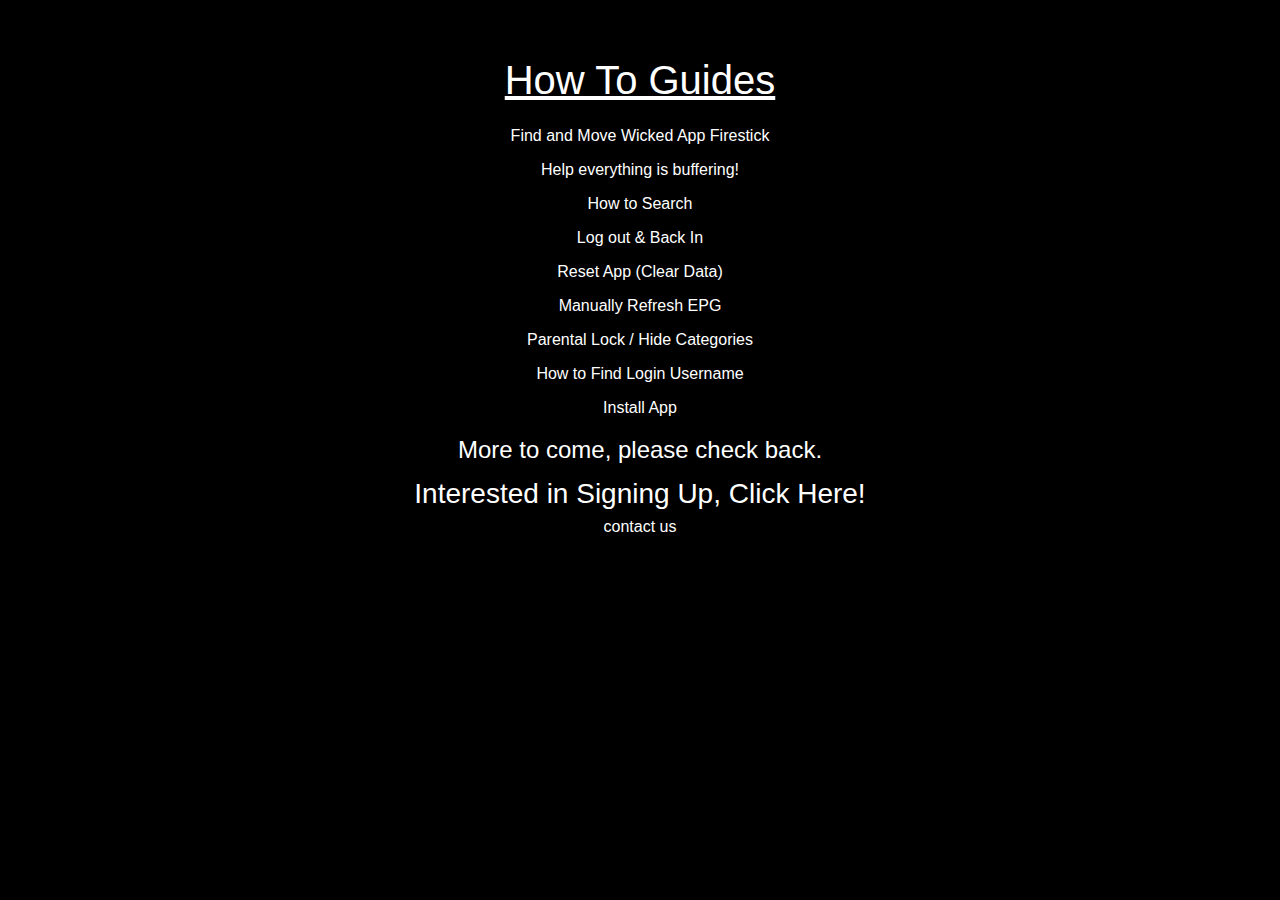
<file: index.html>
<!DOCTYPE html>
<html lang="en">
<head>
<meta charset="UTF-8">
<meta name="viewport" content="width=device-width, initial-scale=1.0">
<title>How To Guides</title>

<!-- Link to Bootstrap CSS -->
<link rel="stylesheet" href="https://stackpath.bootstrapcdn.com/bootstrap/4.5.2/css/bootstrap.min.css">

<style>
  /* Add styles here */
  body {
    background-color: black;
    color: white;
    font-family: Arial, sans-serif;
    text-align: center;
    margin: 0;
    padding: 40px;
  }

  h1 {
    margin-bottom: 20px;
  }

  ul {
    list-style-type: none;
    padding: 0;
  }

  li {
    margin: 10px 0;
  }

  a {
    color: white;
    text-decoration: none;
  }
  
   form {
    display: flex;
    flex-direction: column;
    width: 300px;
    margin: auto;
  }
  
  
  .form-group {
    margin-bottom: 15px;
  }

  label {
    margin-bottom: 5px;
  }

  input[type="text"],
  input[type="email"],
  input[type="submit"] {
    width: 100%;
    padding: 8px;
    margin-top: 5px;
  }

  input[type="checkbox"] {
    margin-top: 5px;
  }

  input[type="submit"] {
    background-color: white;
    color: black;
    cursor: pointer;
  }

  input[type="submit"]:hover {
    background-color: grey;
  }

  a:hover {
    text-decoration: underline;
  }
</style>
</head>
<body>
<div class="row">
<div class="col">
	<h1 class="mt-3"><u>How To Guides</u></h1>

	<ul id="linksList"></ul>
	<h4>More to come, please check back.</h4>
	<a href="http://wickdead.xyz/signup/signup.html" style="font-size:1.75em;">Interested in Signing Up, Click Here!</a>
	<br/>
	<a href = "mailto: wicked.deadly4@gmail.com">contact us</a>
	<br/>
	<!-- <h4>Join our Telegram Support Group</h4>
	<a href="https://t.me/+hxW7zZD7nT01ZDgx"> Click Here</a>
	<br/>
	<img src="telegram.png" alt="Join" style="width:200px;height:200px;"> -->
</div>
</div>


<script>
  // Fetch the contents of the text file
  fetch('links.txt')
    .then(response => response.text())
    .then(text => {
      // Split the text into lines	
      const lines = text.split('\n');
      
      // Find the list element
      const list = document.getElementById('linksList');

      // Add each link as a list item
      lines.forEach(line => {
        const parts = line.split(','); // Split each line by comma
        if(parts.length === 2) {
          const li = document.createElement('li');
          const a = document.createElement('a');
          a.textContent = parts[0].trim(); // The text of the link
          a.href = parts[1].trim(); // The URL of the link
          li.appendChild(a);
          list.appendChild(li);
        }
      });
    })
    .catch(err => console.error('Failed to fetch links:', err));
</script>

<!-- Optional: Link to Bootstrap JS and its dependencies -->
<script src="https://code.jquery.com/jquery-3.5.1.slim.min.js"></script>
<script src="https://cdn.jsdelivr.net/npm/@popperjs/core@2.4.2/dist/umd/popper.min.js"></script>
<script src="https://stackpath.bootstrapcdn.com/bootstrap/4.5.2/js/bootstrap.min.js"></script>

</body>
</html>
</file>
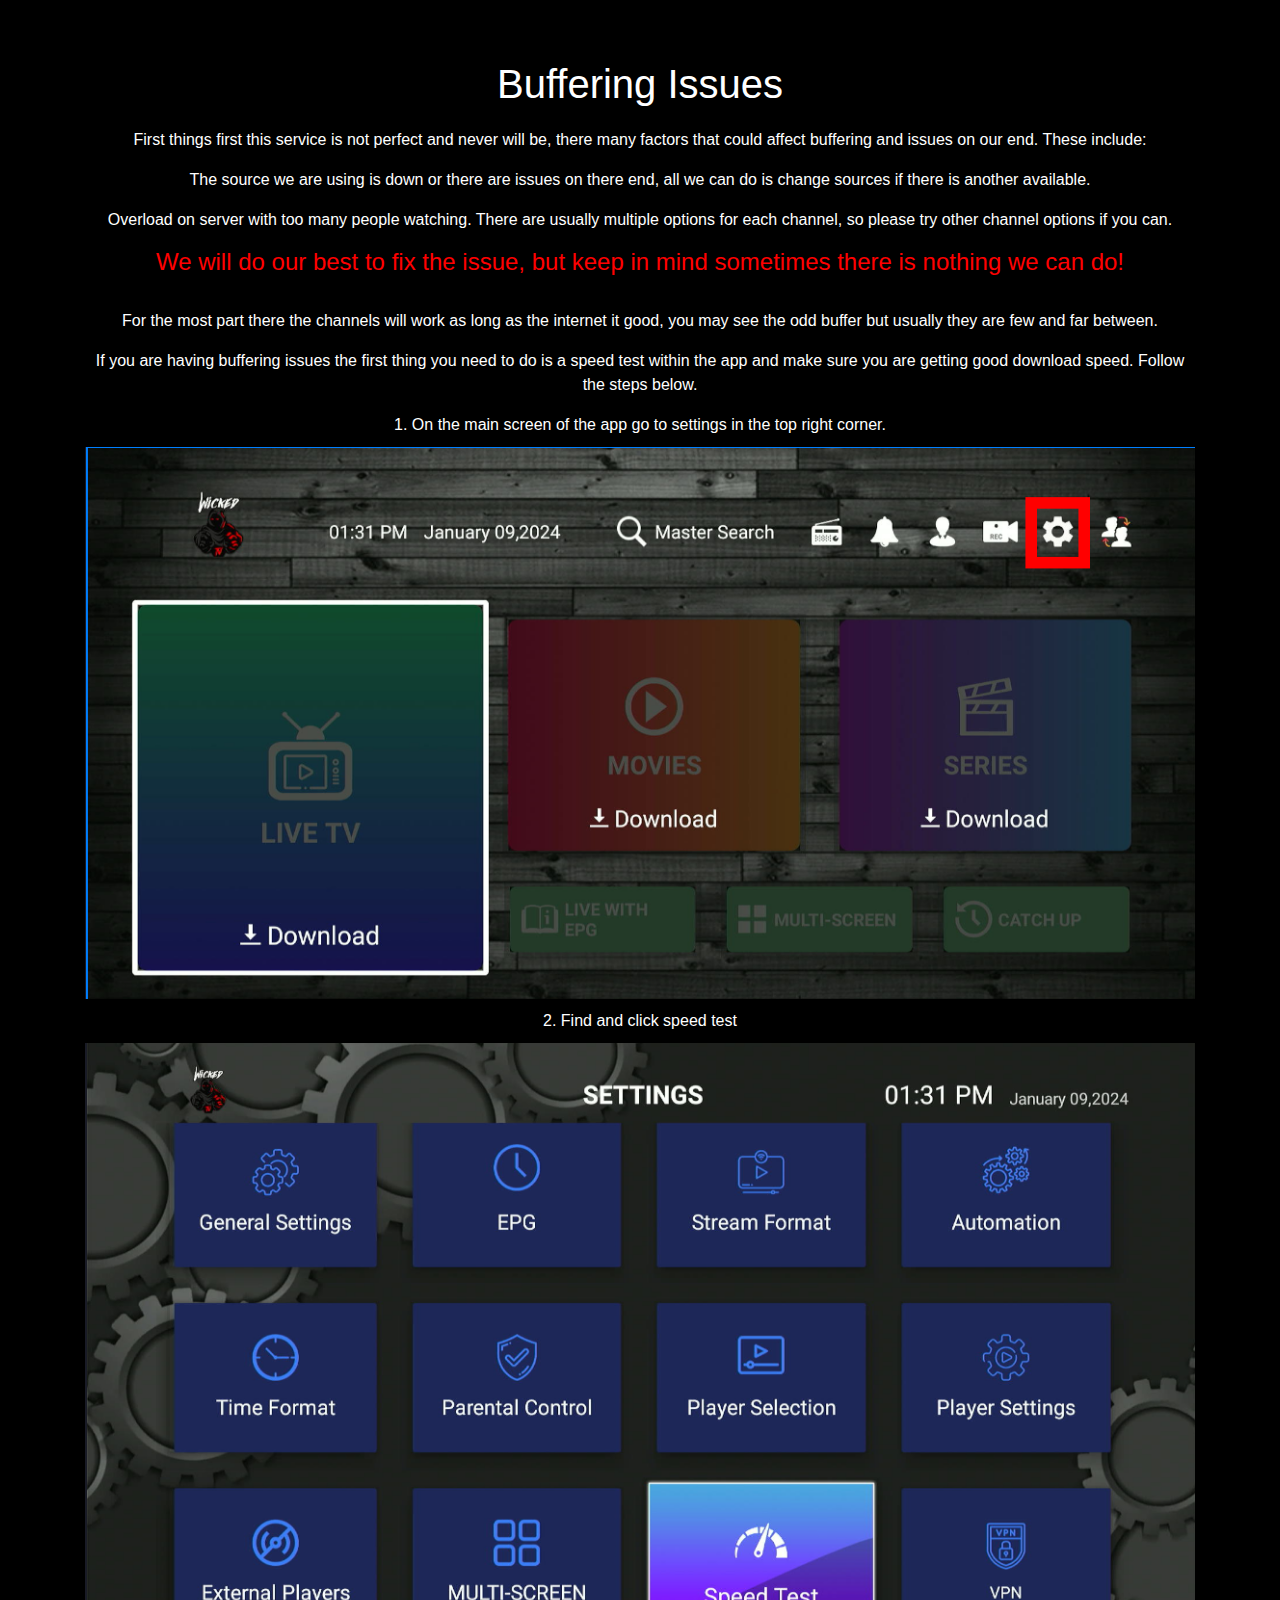
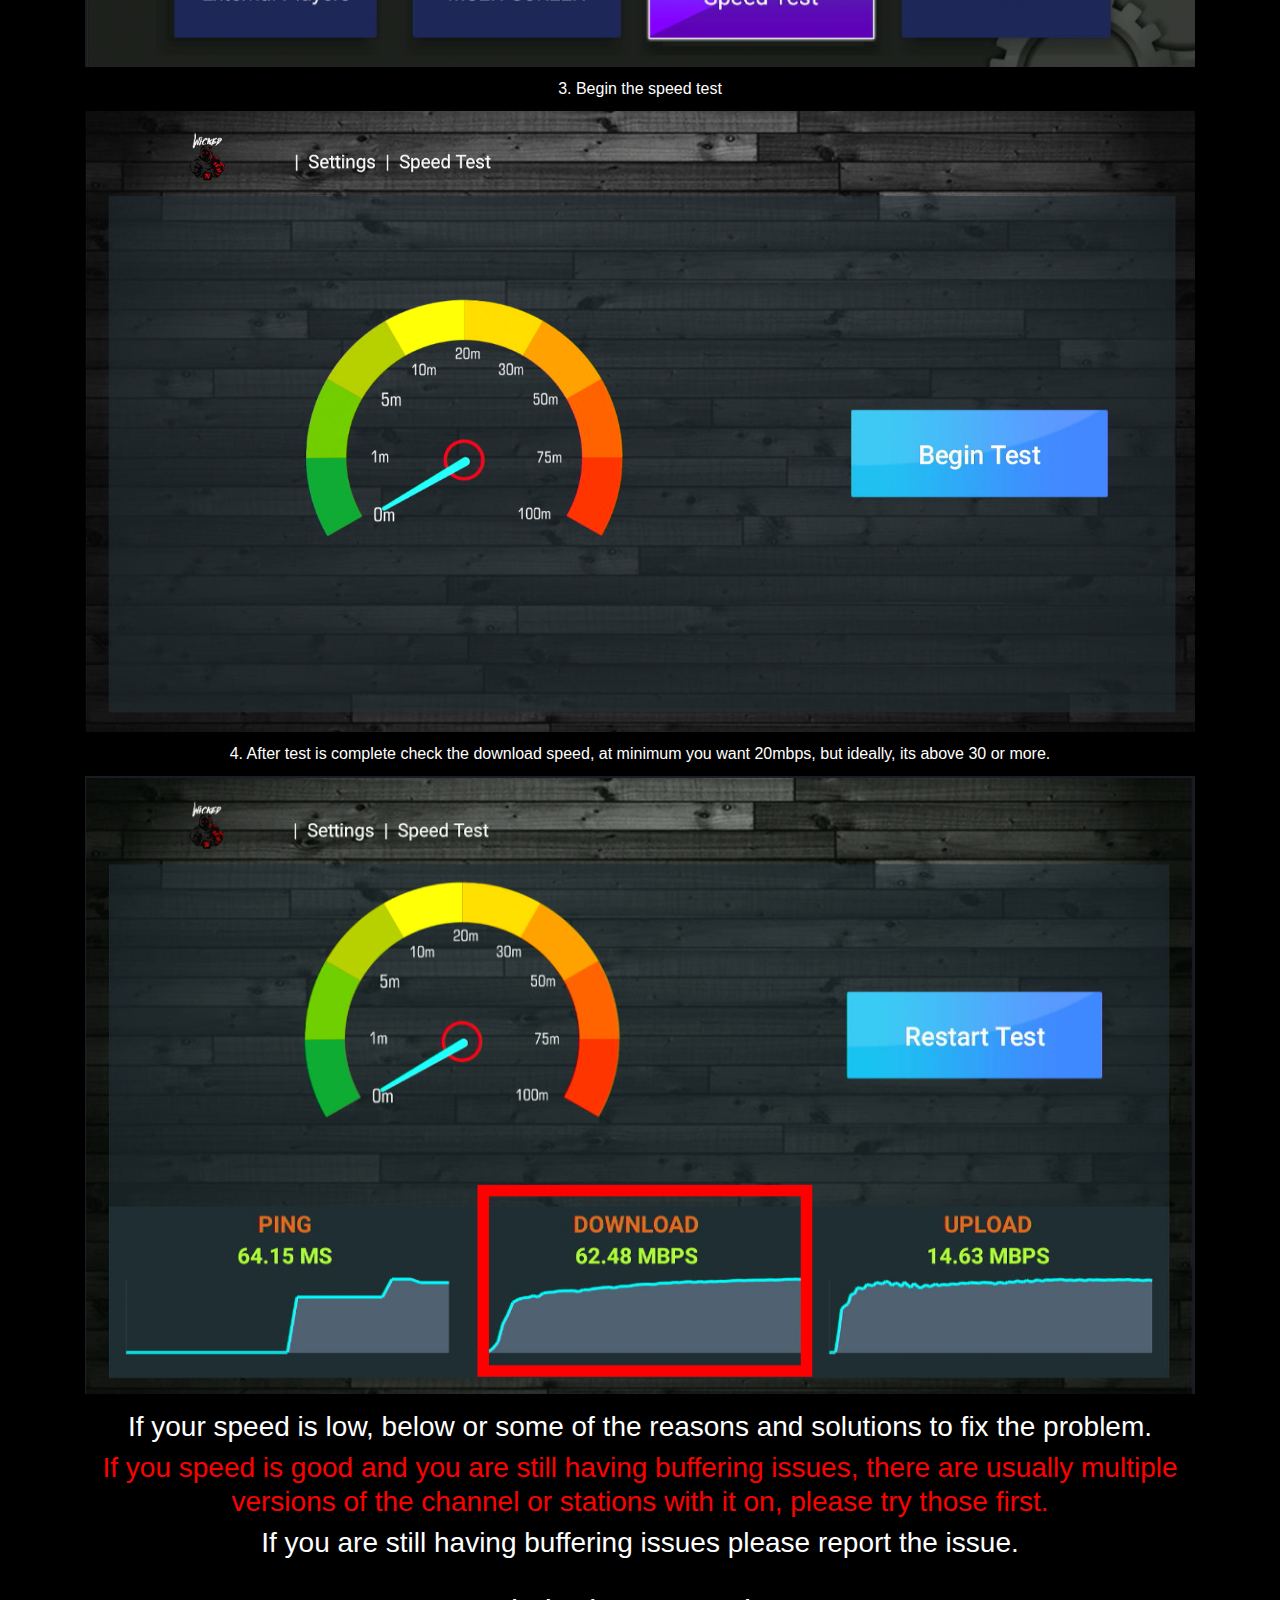
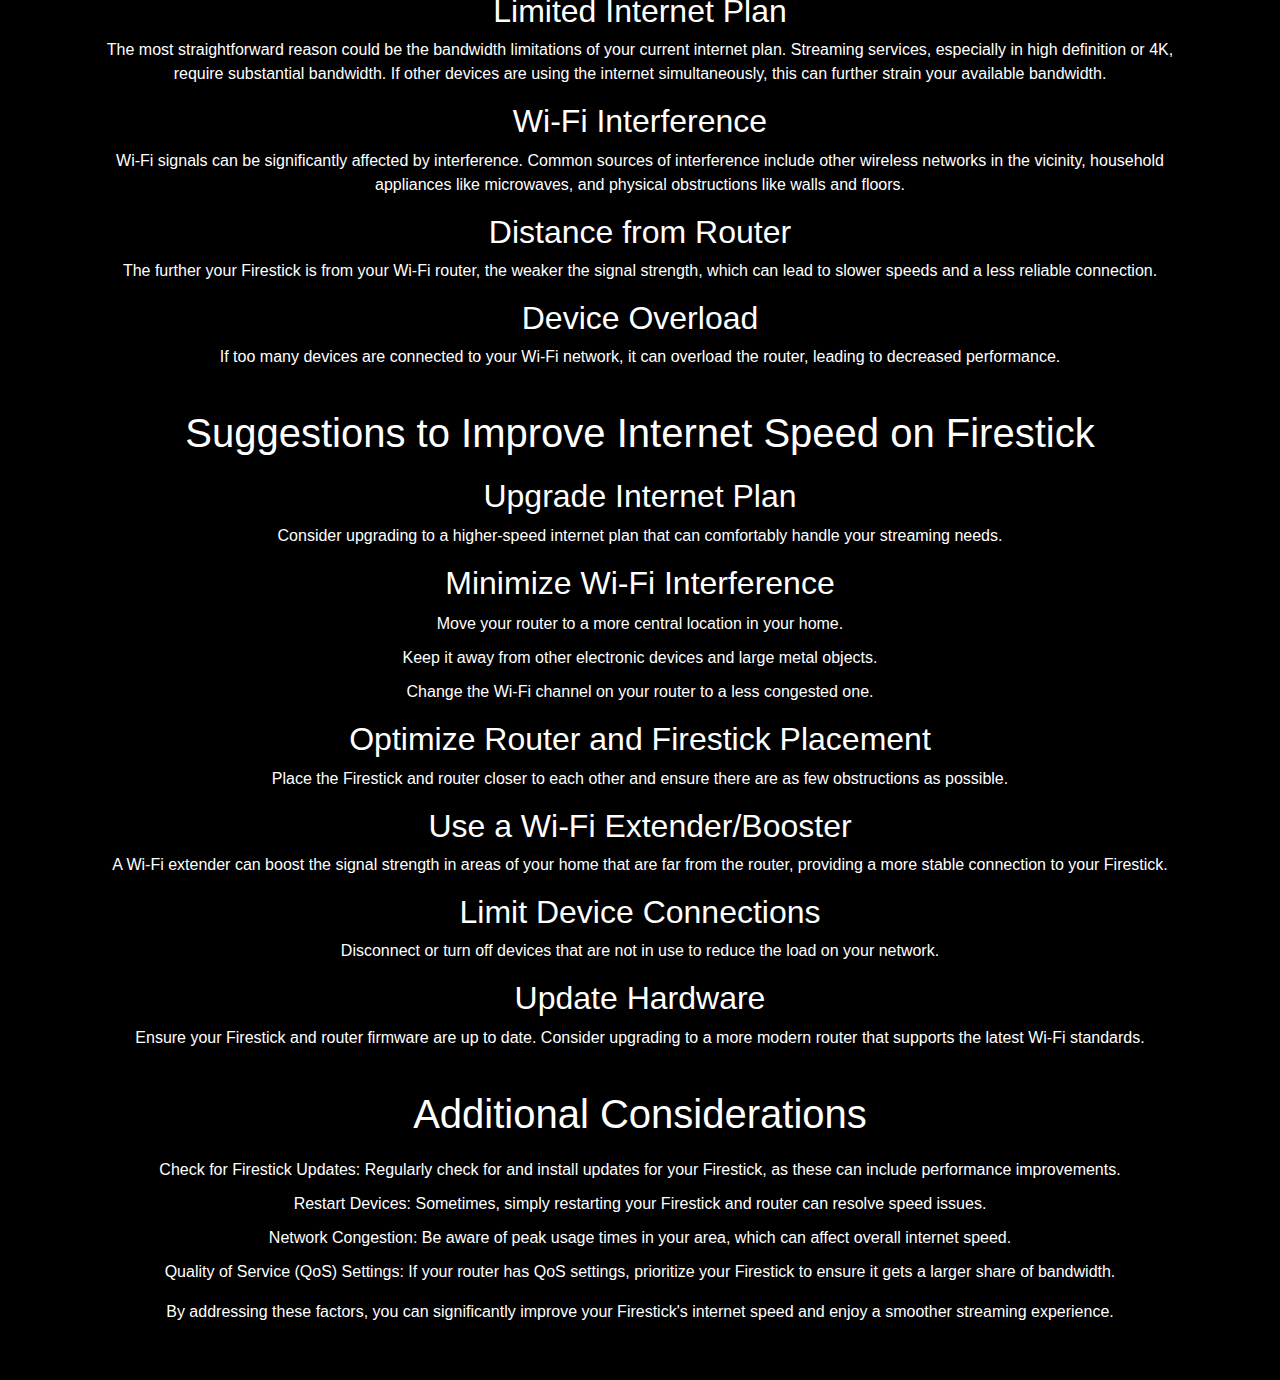
<file: buffering/buffering.html>
<!DOCTYPE html>
<html lang="en">
<head>
<meta charset="UTF-8">
<meta name="viewport" content="width=device-width, initial-scale=1.0">
<title>Buffering</title>

<!-- Link to Bootstrap CSS -->
<link rel="stylesheet" href="https://stackpath.bootstrapcdn.com/bootstrap/4.5.2/css/bootstrap.min.css">

<style>
  /* Add styles here */
  body {
    background-color: black;
    color: white;
    font-family: Arial, sans-serif;
    text-align: center;
    margin: 0;
    padding: 40px;
  }

  h1 {
    margin-bottom: 20px;
  }

  ul {
    list-style-type: none;
    padding: 0;
  }

  li {
    margin: 10px 0;
  }

  a {
    color: white;
    text-decoration: none;
  }
  
   form {
    display: flex;
    flex-direction: column;
    width: 300px;
    margin: auto;
  }
  
  
  .form-group {
    margin-bottom: 15px;
  }

  label {
    margin-bottom: 5px;
  }

  input[type="text"],
  input[type="email"],
  input[type="submit"] {
    width: 100%;
    padding: 8px;
    margin-top: 5px;
  }

  .custom-container {
    padding-top: 20px;
    background-color: black; /* Set the background to pure black */
  }

  input[type="checkbox"] {
    margin-top: 5px;
  }

  input[type="submit"] {
    background-color: white;
    color: black;
    cursor: pointer;
  }

  input[type="submit"]:hover {
    background-color: grey;
  }

  a:hover {
    text-decoration: underline;
  }
  .step-header {
    font-size: 1.5em;
    margin-bottom: 10px;
  }

  .step-description {
    margin-bottom: 10px;
  }

  .step-images img {
    max-width: 100%;
    height: auto;
    display: block;
    margin-bottom: 10px;
  }
</style>
</head>
<body>
  <div class="container custom-container">
    <h1 class="text-center">Buffering Issues</h1>
    <p>First things first this service is not perfect and never will be, there many factors that could affect buffering and issues on our end. These include:</p>
    <p>The source we are using is down or there are issues on there end, all we can do is change sources if there is another available.</p>
    <p>Overload on server with too many people watching. There are usually multiple options for each channel, so please try other channel options if you can.</p>
    <h4 style="color: red;">We will do our best to fix the issue, but keep in mind sometimes there is nothing we can do!</h4>
    <br/>
    <p>For the most part there the channels will work as long as the internet it good, you may see the odd buffer but usually they are few and far between.</p>
    <p>If you are having buffering issues the first thing you need to do is a speed test within the app and make sure you are getting good download speed. Follow the steps below.</p>
    <ul>
      <!-- Step 1 -->
      <li class="step">
        <div class="step-description">
          1. On the main screen of the app go to settings in the top right corner.
        </div>
        <div class="step-images">
          <!-- Add your images here. You can duplicate or remove the img tag as needed. -->
          <img src="main.png" alt="Description of image for step 1">
        </div>
      </li>
  
      <!-- Step 2 -->
      <li class="step">
        <div class="step-description">
          2. Find and click speed test
        </div>
        <div class="step-images">
          <!-- Add your images here. You can duplicate or remove the img tag as needed. -->
          <img src="speed.png" alt="Description of image for step 2">
        </div>
      </li>

      <li class="step">
        <div class="step-description">
          3. Begin the speed test
        </div>
        <div class="step-images">
          <!-- Add your images here. You can duplicate or remove the img tag as needed. -->
          <img src="begintest.png" alt="Description of image for step 2">
        </div>
      </li>

      <li class="step">
        <div class="step-description">
          4. After test is complete check the download speed, at minimum you want 20mbps, but ideally, its above 30 or more.
        </div>
        <div class="step-images">
          <!-- Add your images here. You can duplicate or remove the img tag as needed. -->
          <img src="done.png" alt="Description of image for step 2">
        </div>
      </li>
  
      <!-- Add more steps as needed -->
    </ul>
    <h3 >If your speed is low, below or some of the reasons and solutions to fix the problem.</h3>
    <h3 style="color: red;">If you speed is good and you are still having buffering issues, there are usually multiple versions of the channel or stations with it on, please try those first.</h3>
    <h3>If you are still having buffering issues please report the issue.</h3>
    
    <br/>
    <h2>Limited Internet Plan</h2>
    <p>The most straightforward reason could be the bandwidth limitations of your current internet plan. Streaming services, especially in high definition or 4K, require substantial bandwidth. If other devices are using the internet simultaneously, this can further strain your available bandwidth.</p>

    <h2>Wi-Fi Interference</h2>
    <p>Wi-Fi signals can be significantly affected by interference. Common sources of interference include other wireless networks in the vicinity, household appliances like microwaves, and physical obstructions like walls and floors.</p>

    <h2>Distance from Router</h2>
    <p>The further your Firestick is from your Wi-Fi router, the weaker the signal strength, which can lead to slower speeds and a less reliable connection.</p>

    <h2>Device Overload</h2>
    <p>If too many devices are connected to your Wi-Fi network, it can overload the router, leading to decreased performance.</p>

    <br/>
    <h1>Suggestions to Improve Internet Speed on Firestick</h1>

    <h2>Upgrade Internet Plan</h2>
    <p>Consider upgrading to a higher-speed internet plan that can comfortably handle your streaming needs.</p>

    <h2>Minimize Wi-Fi Interference</h2>
    <ul>
        <li>Move your router to a more central location in your home.</li>
        <li>Keep it away from other electronic devices and large metal objects.</li>
        <li>Change the Wi-Fi channel on your router to a less congested one.</li>
    </ul>

    <h2>Optimize Router and Firestick Placement</h2>
    <p>Place the Firestick and router closer to each other and ensure there are as few obstructions as possible.</p>

    <h2>Use a Wi-Fi Extender/Booster</h2>
    <p>A Wi-Fi extender can boost the signal strength in areas of your home that are far from the router, providing a more stable connection to your Firestick.</p>

    <h2>Limit Device Connections</h2>
    <p>Disconnect or turn off devices that are not in use to reduce the load on your network.</p>

    <h2>Update Hardware</h2>
    <p>Ensure your Firestick and router firmware are up to date. Consider upgrading to a more modern router that supports the latest Wi-Fi standards.</p>

    <br/>
    <h1>Additional Considerations</h1>

    <ul>
        <li>Check for Firestick Updates: Regularly check for and install updates for your Firestick, as these can include performance improvements.</li>
        <li>Restart Devices: Sometimes, simply restarting your Firestick and router can resolve speed issues.</li>
        <li>Network Congestion: Be aware of peak usage times in your area, which can affect overall internet speed.</li>
        <li>Quality of Service (QoS) Settings: If your router has QoS settings, prioritize your Firestick to ensure it gets a larger share of bandwidth.</li>
    </ul>

    <p>By addressing these factors, you can significantly improve your Firestick's internet speed and enjoy a smoother streaming experience.</p>
  </div>

<!-- Optional: Link to Bootstrap JS and its dependencies -->
<script src="https://code.jquery.com/jquery-3.5.1.slim.min.js"></script>
<script src="https://cdn.jsdelivr.net/npm/@popperjs/core@2.4.2/dist/umd/popper.min.js"></script>
<script src="https://stackpath.bootstrapcdn.com/bootstrap/4.5.2/js/bootstrap.min.js"></script>

</body>
</html>
</file>
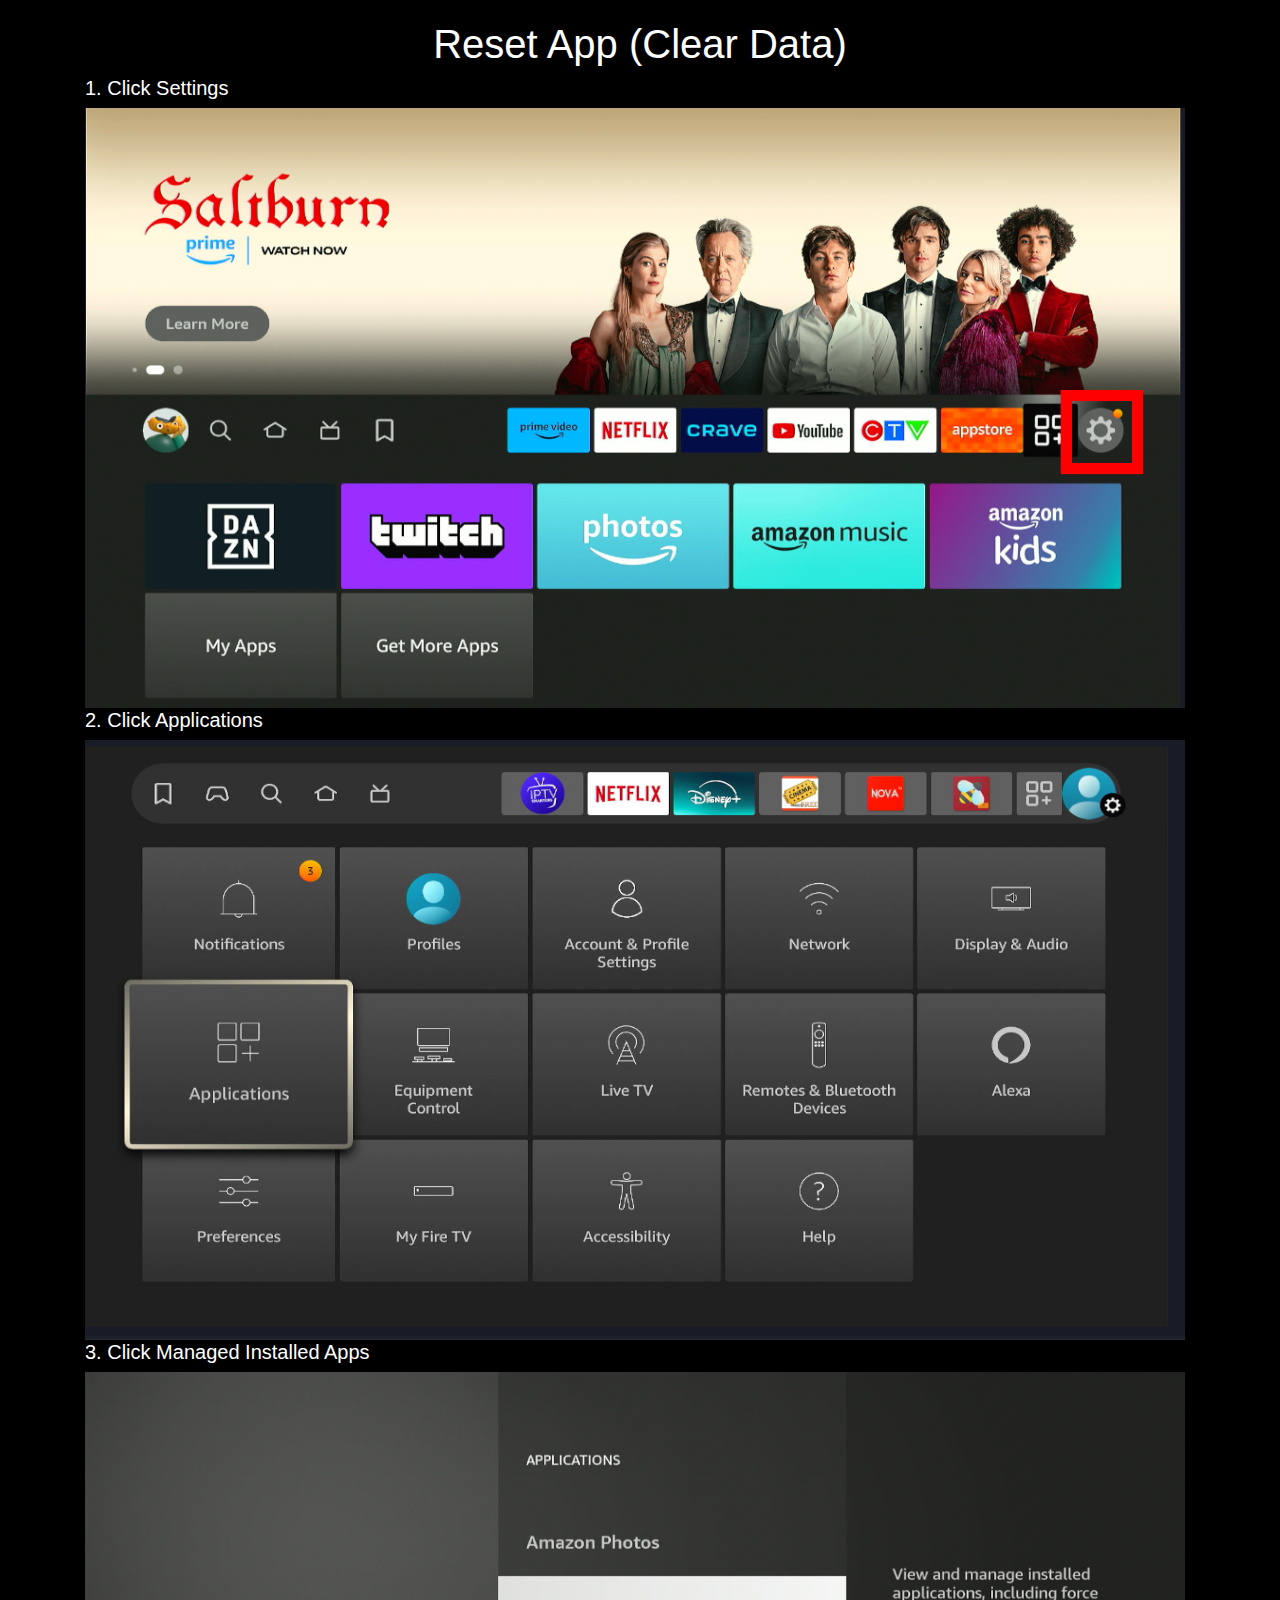
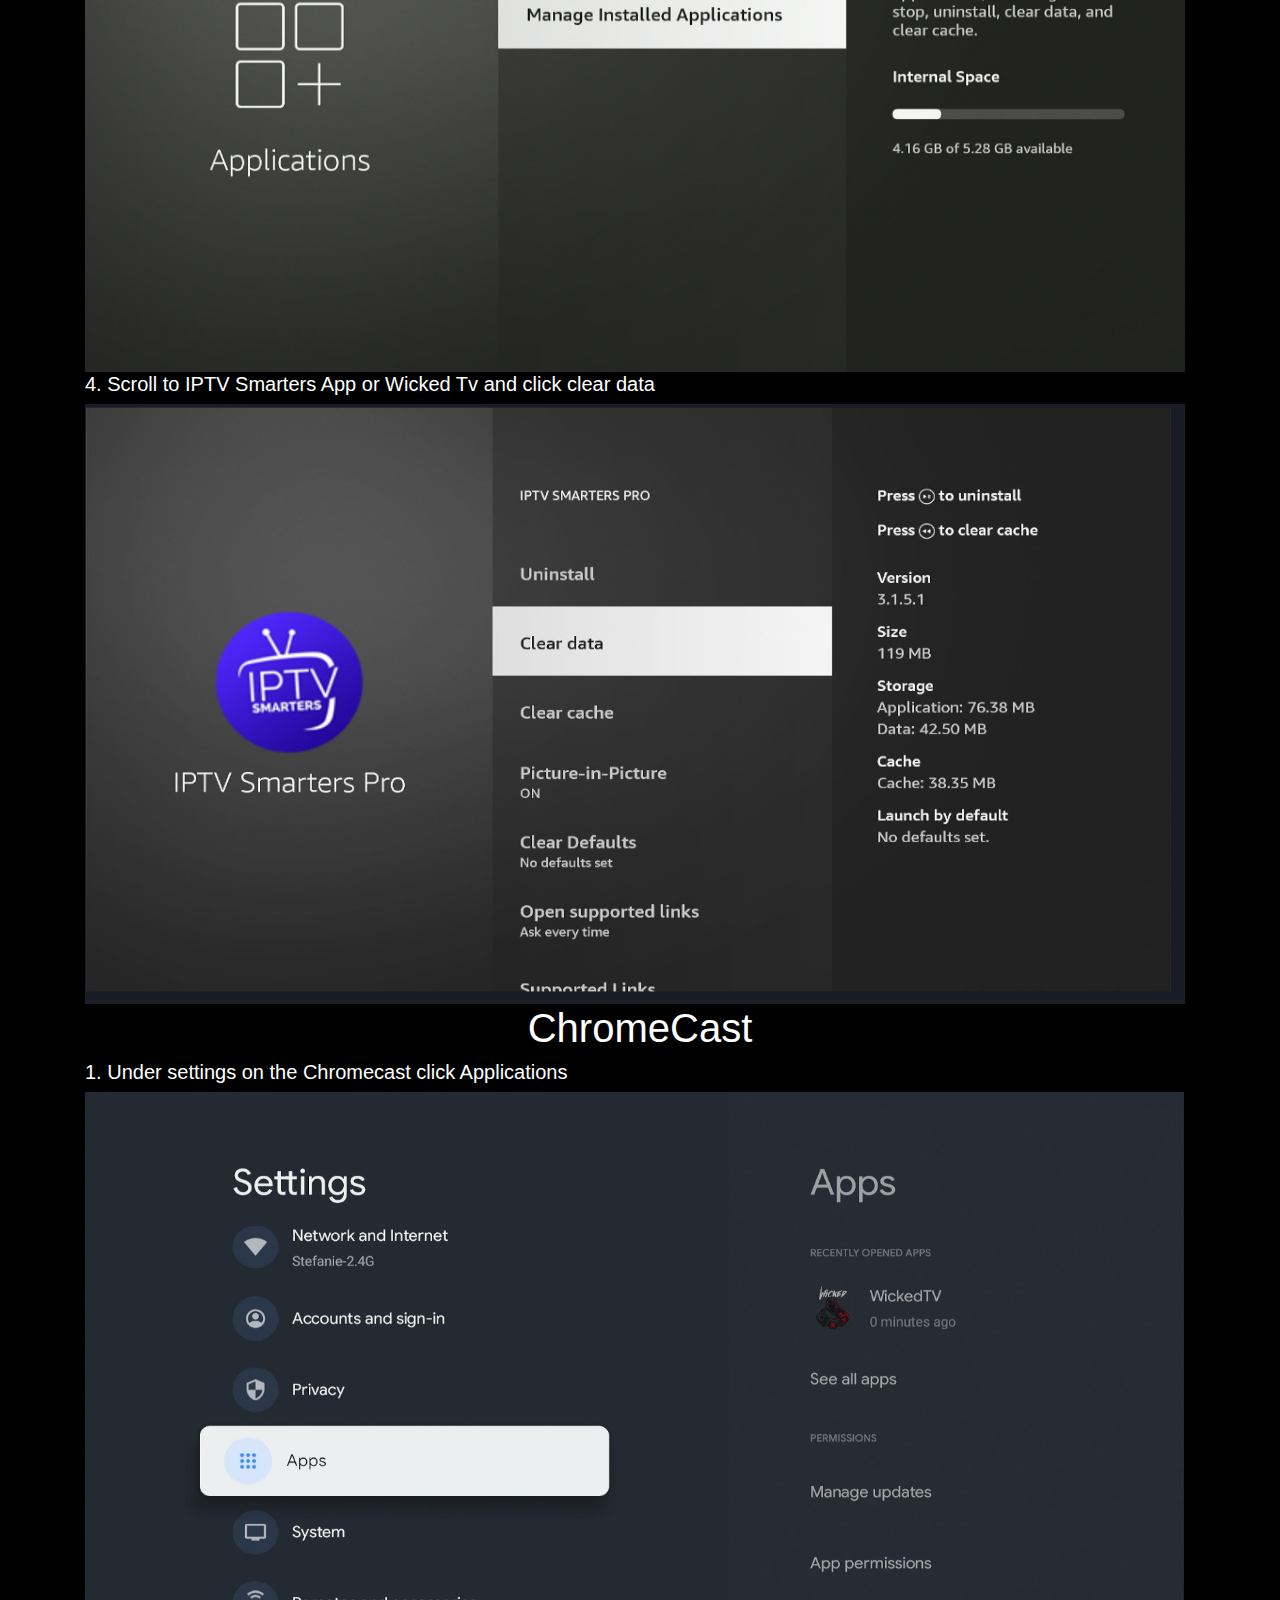
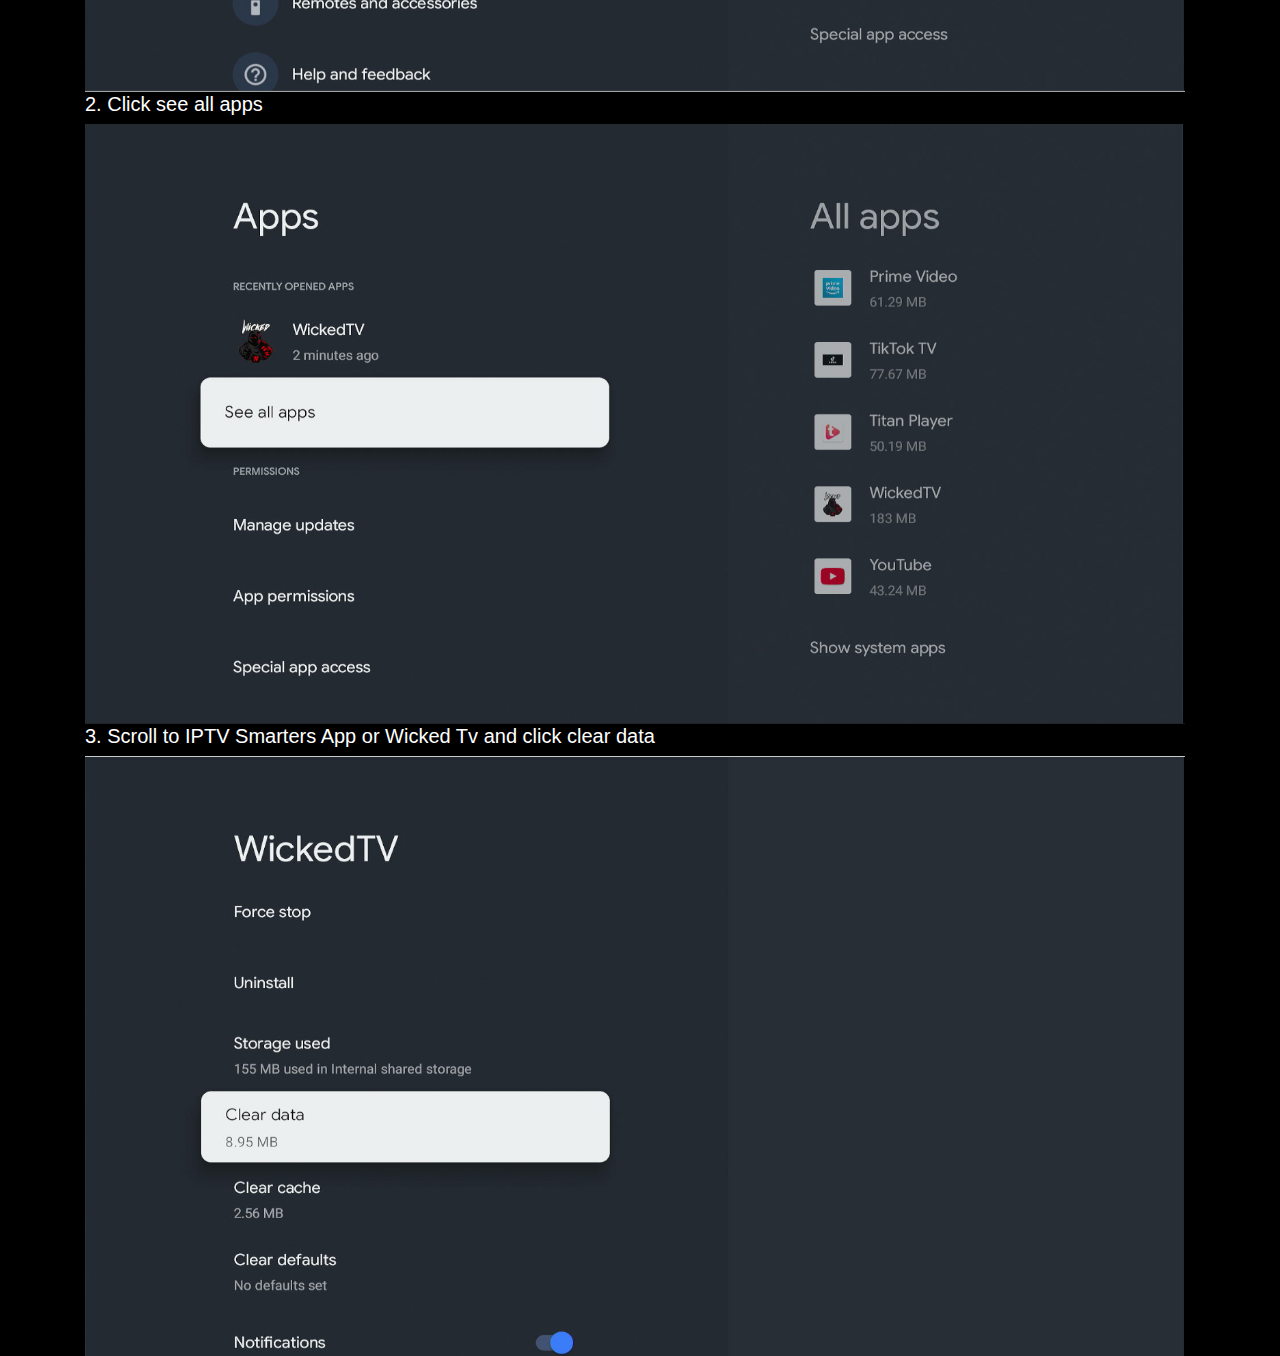
<file: cleardata/cleardata.html>
<!DOCTYPE html>
<html lang="en">
<head>
<meta charset="UTF-8">
<meta name="viewport" content="width=device-width, initial-scale=1.0">
<title>Reset App (Clear Data)</title>

<!-- Link to Bootstrap CSS -->
<link rel="stylesheet" href="https://stackpath.bootstrapcdn.com/bootstrap/4.5.2/css/bootstrap.min.css">

<style>
  body {
    background-color: black;
    color: white;
  }

  .custom-container {
    padding-top: 20px;
    background-color: black; /* Set the background to pure black */
  }

  .step-header {
    font-size: 1.5em;
    margin-bottom: 10px;
  }

  .step-description {
    margin-bottom: 10px;
  }

  .step-images img {
    max-width: 100%;
    height: auto;
    display: block;
    margin-bottom: 10px;
  }
</style>
</head>
<body>

<div class="container custom-container">
  <h1 class="text-center">Reset App (Clear Data)</h1>
  <h5>1. Click Settings</h5>
  <img src="1fs.png" alt="Description of image for step 1" width="1100" height="600">
  <h5>2. Click Applications</h5>
  <img src="2fs.png" alt="Description of image for step 2" width="1100" height="600">
  <h5>3. Click Managed Installed Apps</h5>
  <img src="3fs.png" alt="Description of image for step 3" width="1100" height="600">
  <h5>4. Scroll to IPTV Smarters App or Wicked Tv and click clear data</h5>
  <img src="4fs.png" alt="Description of image for step 4" width="1100" height="600">
  <h1 class="text-center">ChromeCast</h1>
  <h5>1. Under settings on the Chromecast click Applications</h5>
  <img src="1cc.png" alt="Description of image for step 4" width="1100" height="600">
   <h5>2. Click see all apps</h5>
  <img src="2cc.png" alt="Description of image for step 4" width="1100" height="600">
   <h5>3. Scroll to IPTV Smarters App or Wicked Tv and click clear data</h5>
  <img src="3cc.png" alt="Description of image for step 4" width="1100" height="600">
</div>

<!-- Optional: Link to Bootstrap JS and its dependencies -->
<script src="https://code.jquery.com/jquery-3.5.1.slim.min.js"></script>
<script src="https://cdn.jsdelivr.net/npm/@popperjs/core@2.4.2/dist/umd/popper.min.js"></script>
<script src="https://stackpath.bootstrapcdn.com/bootstrap/4.5.2/js/bootstrap.min.js"></script>

</body>
</html>
</file>
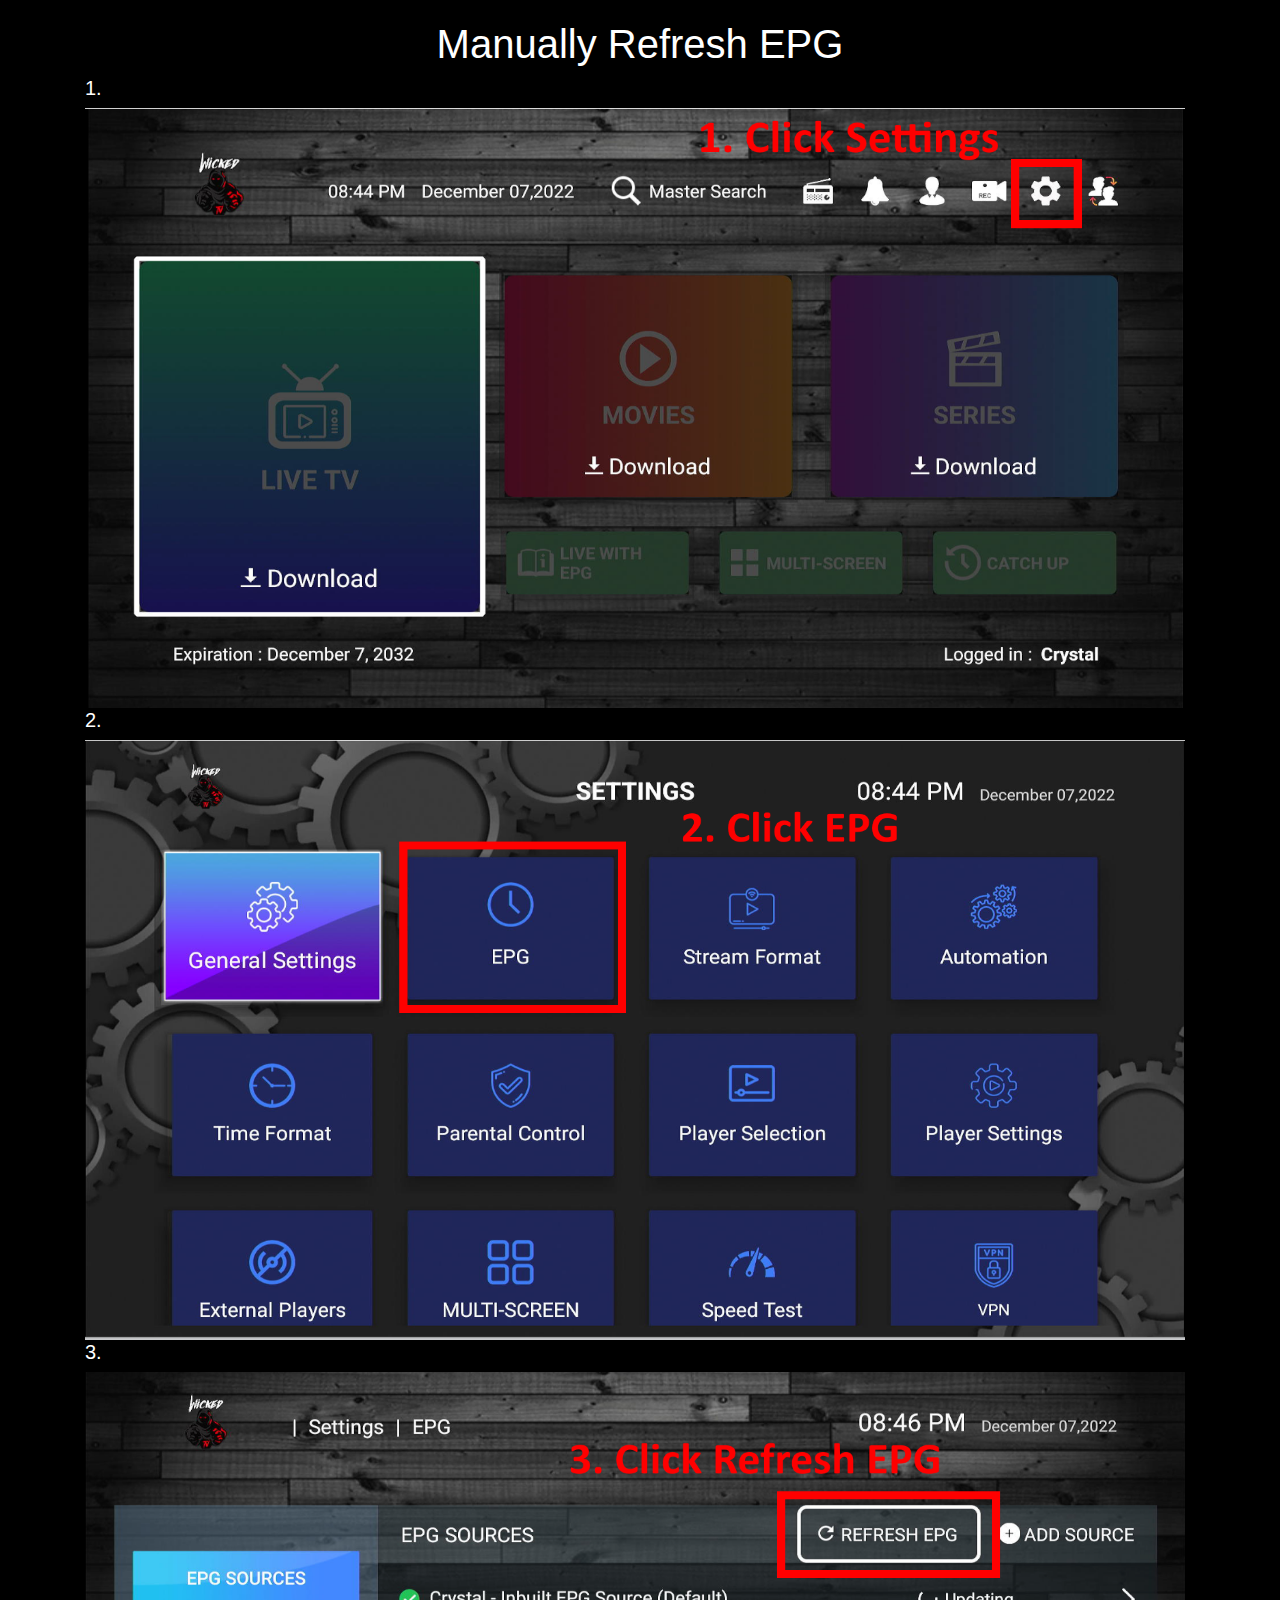
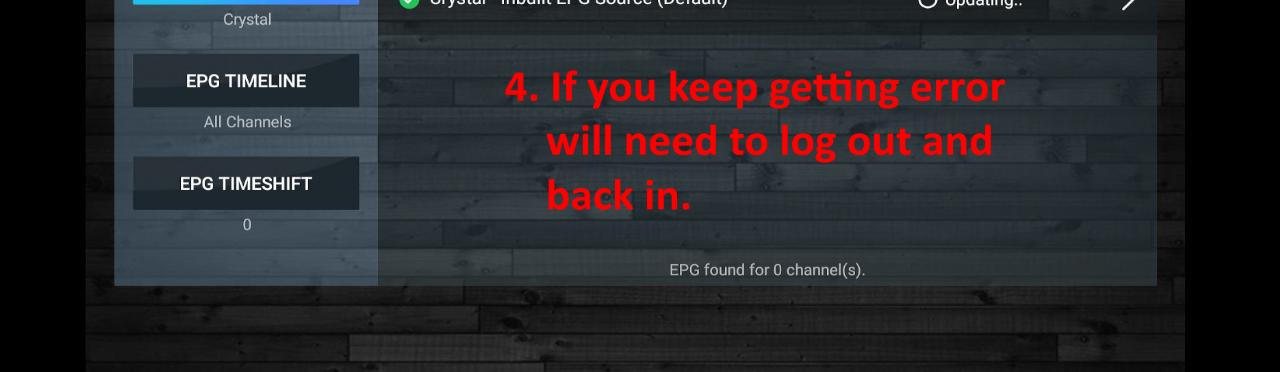
<file: epg/epg.html>
<!DOCTYPE html>
<html lang="en">
<head>
<meta charset="UTF-8">
<meta name="viewport" content="width=device-width, initial-scale=1.0">
<title>EPG Refresh</title>

<!-- Link to Bootstrap CSS -->
<link rel="stylesheet" href="https://stackpath.bootstrapcdn.com/bootstrap/4.5.2/css/bootstrap.min.css">

<style>
  body {
    background-color: black;
    color: white;
  }

  .custom-container {
    padding-top: 20px;
    background-color: black; /* Set the background to pure black */
  }

  .step-header {
    font-size: 1.5em;
    margin-bottom: 10px;
  }

  .step-description {
    margin-bottom: 10px;
  }

  .step-images img {
    max-width: 100%;
    height: auto;
    display: block;
    margin-bottom: 10px;
  }
</style>
</head>
<body>

<div class="container custom-container">
  <h1 class="text-center">Manually Refresh EPG</h1>
  <h5>1.</h5>
  <img src="1.png" alt="Description of image for step 1" width="1100" height="600">
  <h5>2.</h5>
  <img src="2.png" alt="Description of image for step 2" width="1100" height="600">
  <h5>3. </h5>
  <img src="3.png" alt="Description of image for step 3" width="1100" height="600">
</div>

<!-- Optional: Link to Bootstrap JS and its dependencies -->
<script src="https://code.jquery.com/jquery-3.5.1.slim.min.js"></script>
<script src="https://cdn.jsdelivr.net/npm/@popperjs/core@2.4.2/dist/umd/popper.min.js"></script>
<script src="https://stackpath.bootstrapcdn.com/bootstrap/4.5.2/js/bootstrap.min.js"></script>

</body>
</html>
</file>
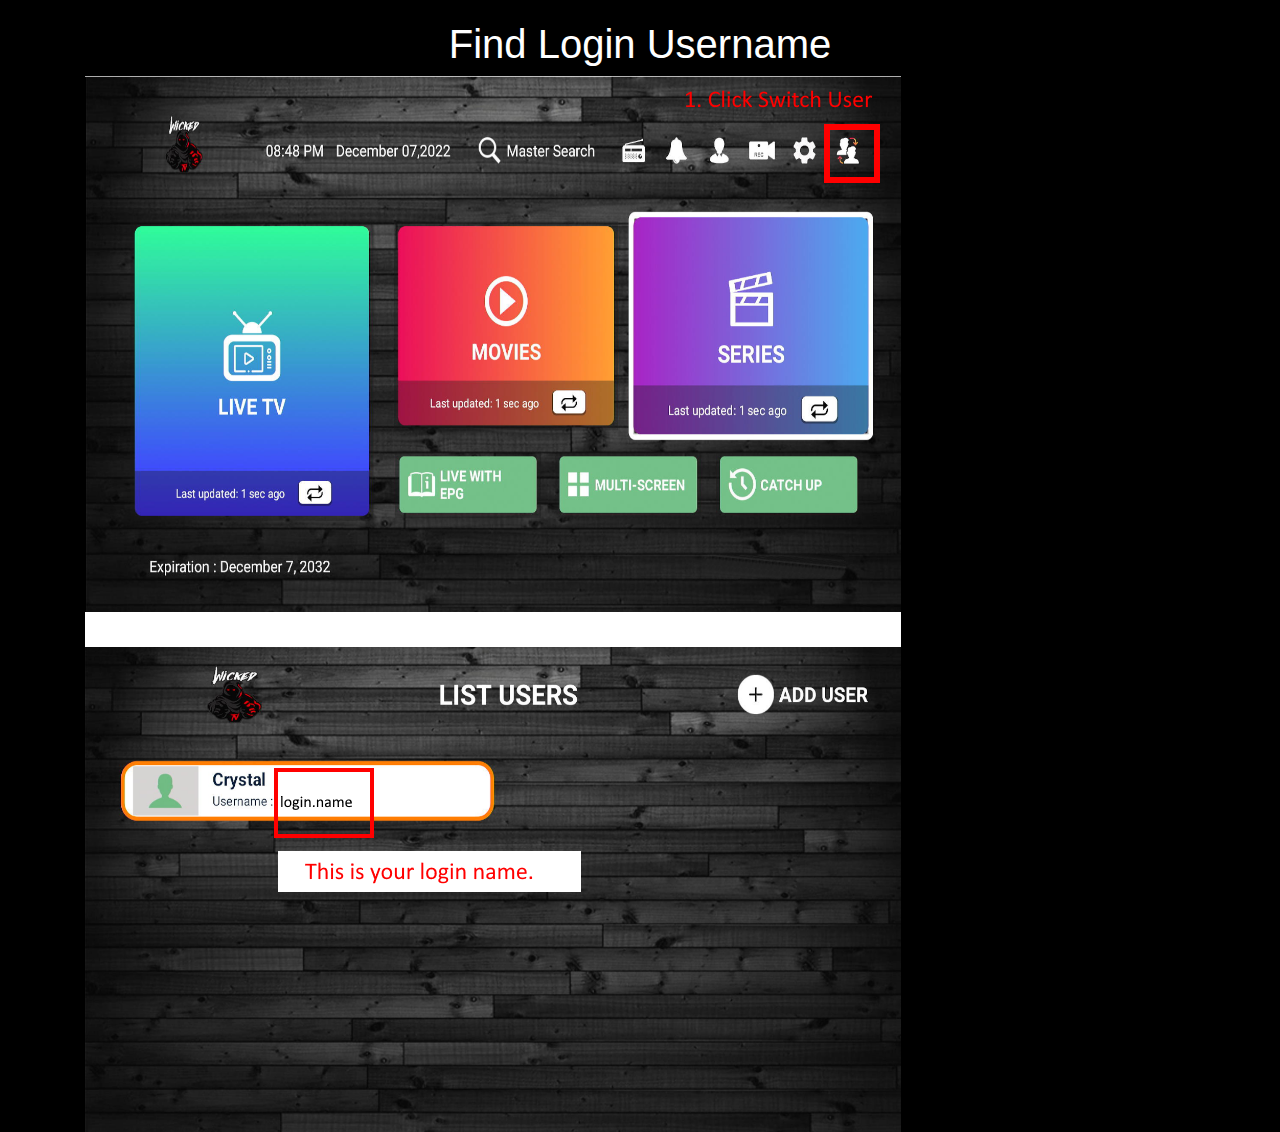
<file: findlogin/findlogin.html>
<!DOCTYPE html>
<html lang="en">
<head>
<meta charset="UTF-8">
<meta name="viewport" content="width=device-width, initial-scale=1.0">
<title>Guide Detail</title>

<!-- Link to Bootstrap CSS -->
<link rel="stylesheet" href="https://stackpath.bootstrapcdn.com/bootstrap/4.5.2/css/bootstrap.min.css">

<style>
  body {
    background-color: black;
    color: white;
  }

  .custom-container {
    padding-top: 20px;
    background-color: black; /* Set the background to pure black */
  }

  .step-header {
    font-size: 1.5em;
    margin-bottom: 10px;
  }

  .step-description {
    margin-bottom: 10px;
  }

  .step-images img {
    max-width: 100%;
    height: auto;
    display: block;
    margin-bottom: 10px;
  }
</style>
</head>
<body>

<div class="container custom-container">
  <h1 class="text-center">Find Login Username</h1>

  <img src="findlogin.png" alt="Description of image for step 1">
</div>

<!-- Optional: Link to Bootstrap JS and its dependencies -->
<script src="https://code.jquery.com/jquery-3.5.1.slim.min.js"></script>
<script src="https://cdn.jsdelivr.net/npm/@popperjs/core@2.4.2/dist/umd/popper.min.js"></script>
<script src="https://stackpath.bootstrapcdn.com/bootstrap/4.5.2/js/bootstrap.min.js"></script>

</body>
</html>
</file>
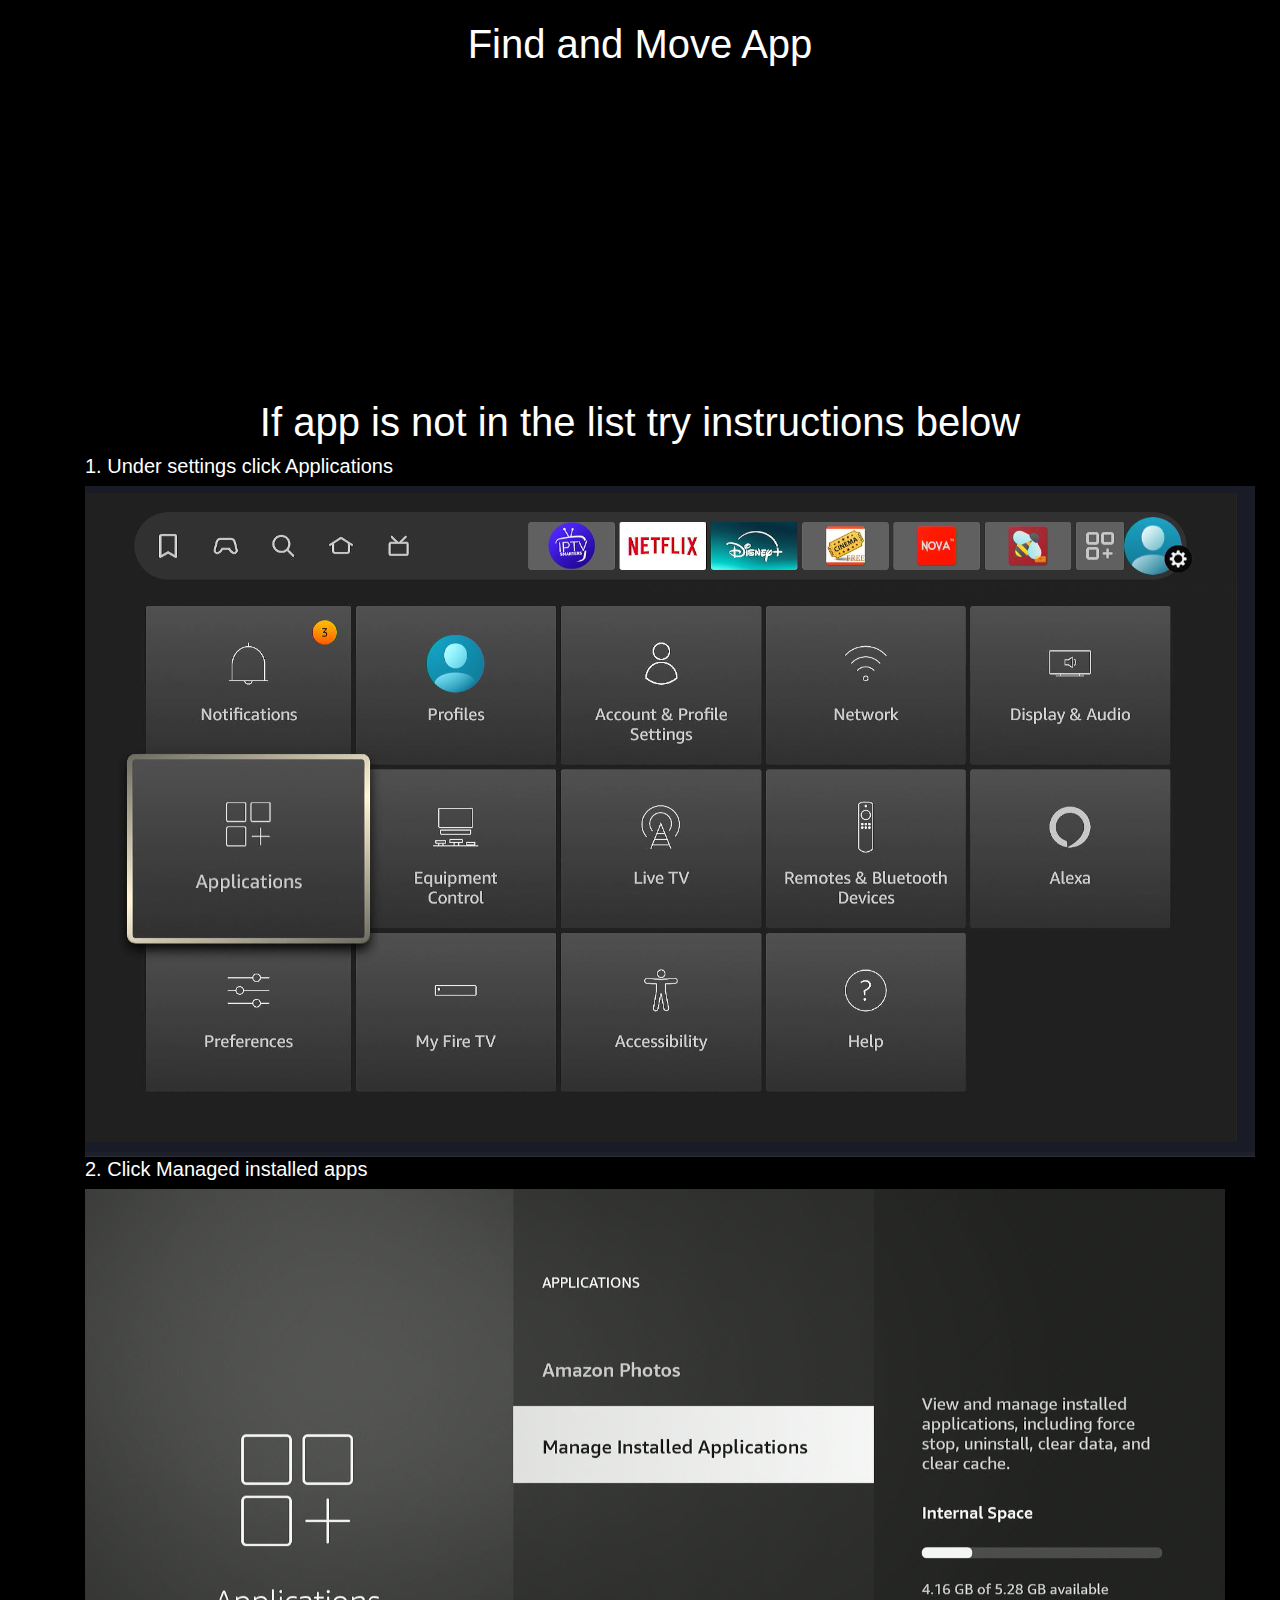
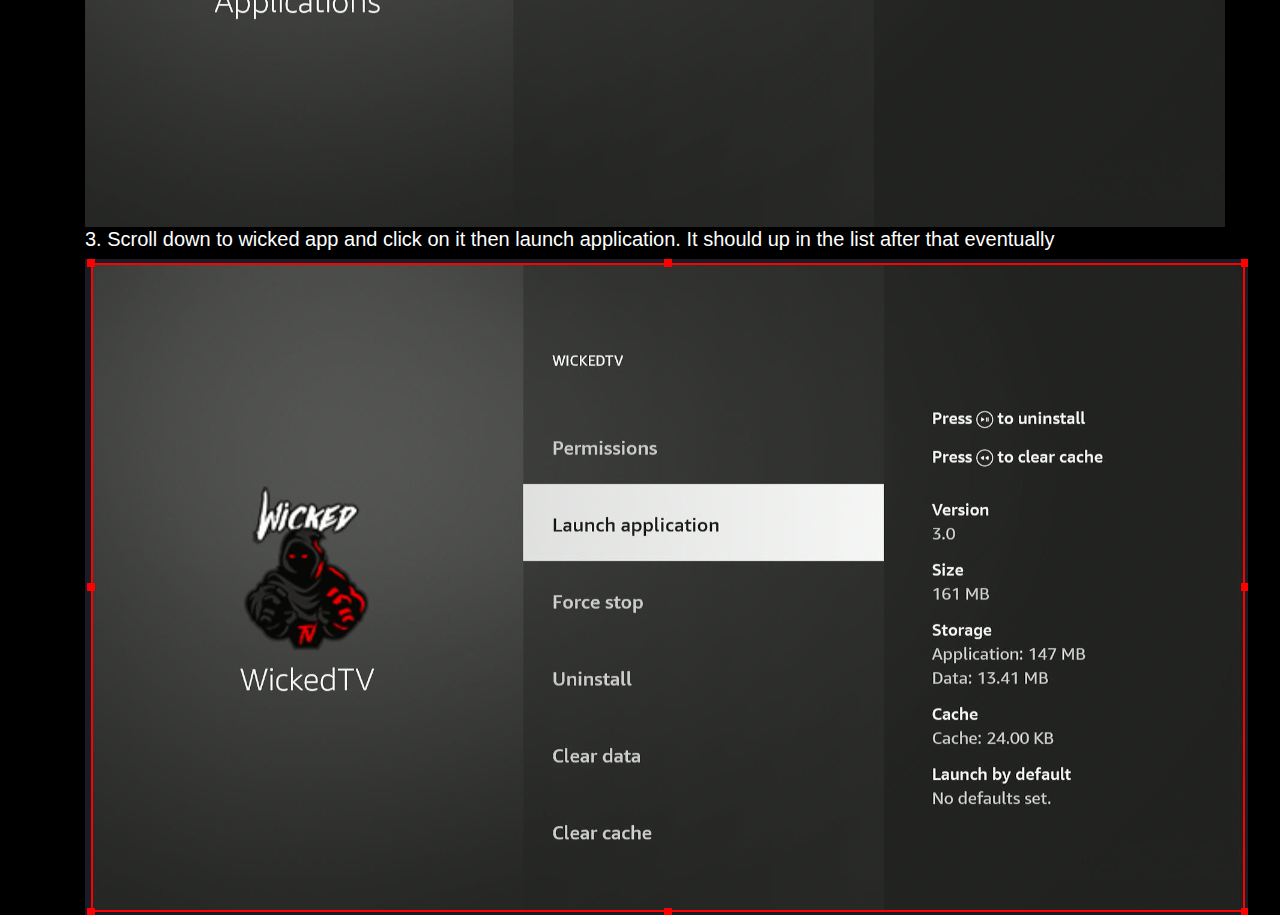
<file: findmoveapp/findmoveapp.html>
<!DOCTYPE html>
<html lang="en">
<head>
<meta charset="UTF-8">
<meta name="viewport" content="width=device-width, initial-scale=1.0">
<title>Guide Detail</title>

<!-- Link to Bootstrap CSS -->
<link rel="stylesheet" href="https://stackpath.bootstrapcdn.com/bootstrap/4.5.2/css/bootstrap.min.css">

<style>
  body {
    background-color: black;
    color: white;
  }

  .custom-container {
    padding-top: 20px;
    background-color: black; /* Set the background to pure black */
  }

  .step-header {
    font-size: 1.5em;
    margin-bottom: 10px;
  }

  .step-description {
    margin-bottom: 10px;
  }

  .step-images img {
    max-width: 100%;
    height: auto;
    display: block;
    margin-bottom: 10px;
  }
</style>
</head>
<body>

<div class="container custom-container">
  <h1 class="text-center">Find and Move App</h1>
  <div class="video-container">
    <iframe width="560" height="315" src="https://www.youtube.com/embed/Sfl1S_o1lT0?si=0JKB6truXKz716bR" title="YouTube video player" frameborder="0" allow="accelerometer; autoplay; clipboard-write; encrypted-media; gyroscope; picture-in-picture; web-share" referrerpolicy="strict-origin-when-cross-origin" allowfullscreen></iframe>
  </div>
  <h1 class="text-center">If app is not in the list try instructions below</h1>
   <h5>1. Under settings click Applications</h5>
  <img src="settings.PNG" alt="Description of image for step 1">
  <h5>2. Click Managed installed apps</h5>
  <img src="ManagedInstalledApps.PNG" alt="Description of image for step 1">
  <h5>3. Scroll down to wicked app and click on it then launch application. It should up in the list after that eventually</h5>
  <img src="LaunchAppWicked.PNG" alt="Description of image for step 1">
</div>

<!-- Optional: Link to Bootstrap JS and its dependencies -->
<script src="https://code.jquery.com/jquery-3.5.1.slim.min.js"></script>
<script src="https://cdn.jsdelivr.net/npm/@popperjs/core@2.4.2/dist/umd/popper.min.js"></script>
<script src="https://stackpath.bootstrapcdn.com/bootstrap/4.5.2/js/bootstrap.min.js"></script>

</body>
</html>
</file>
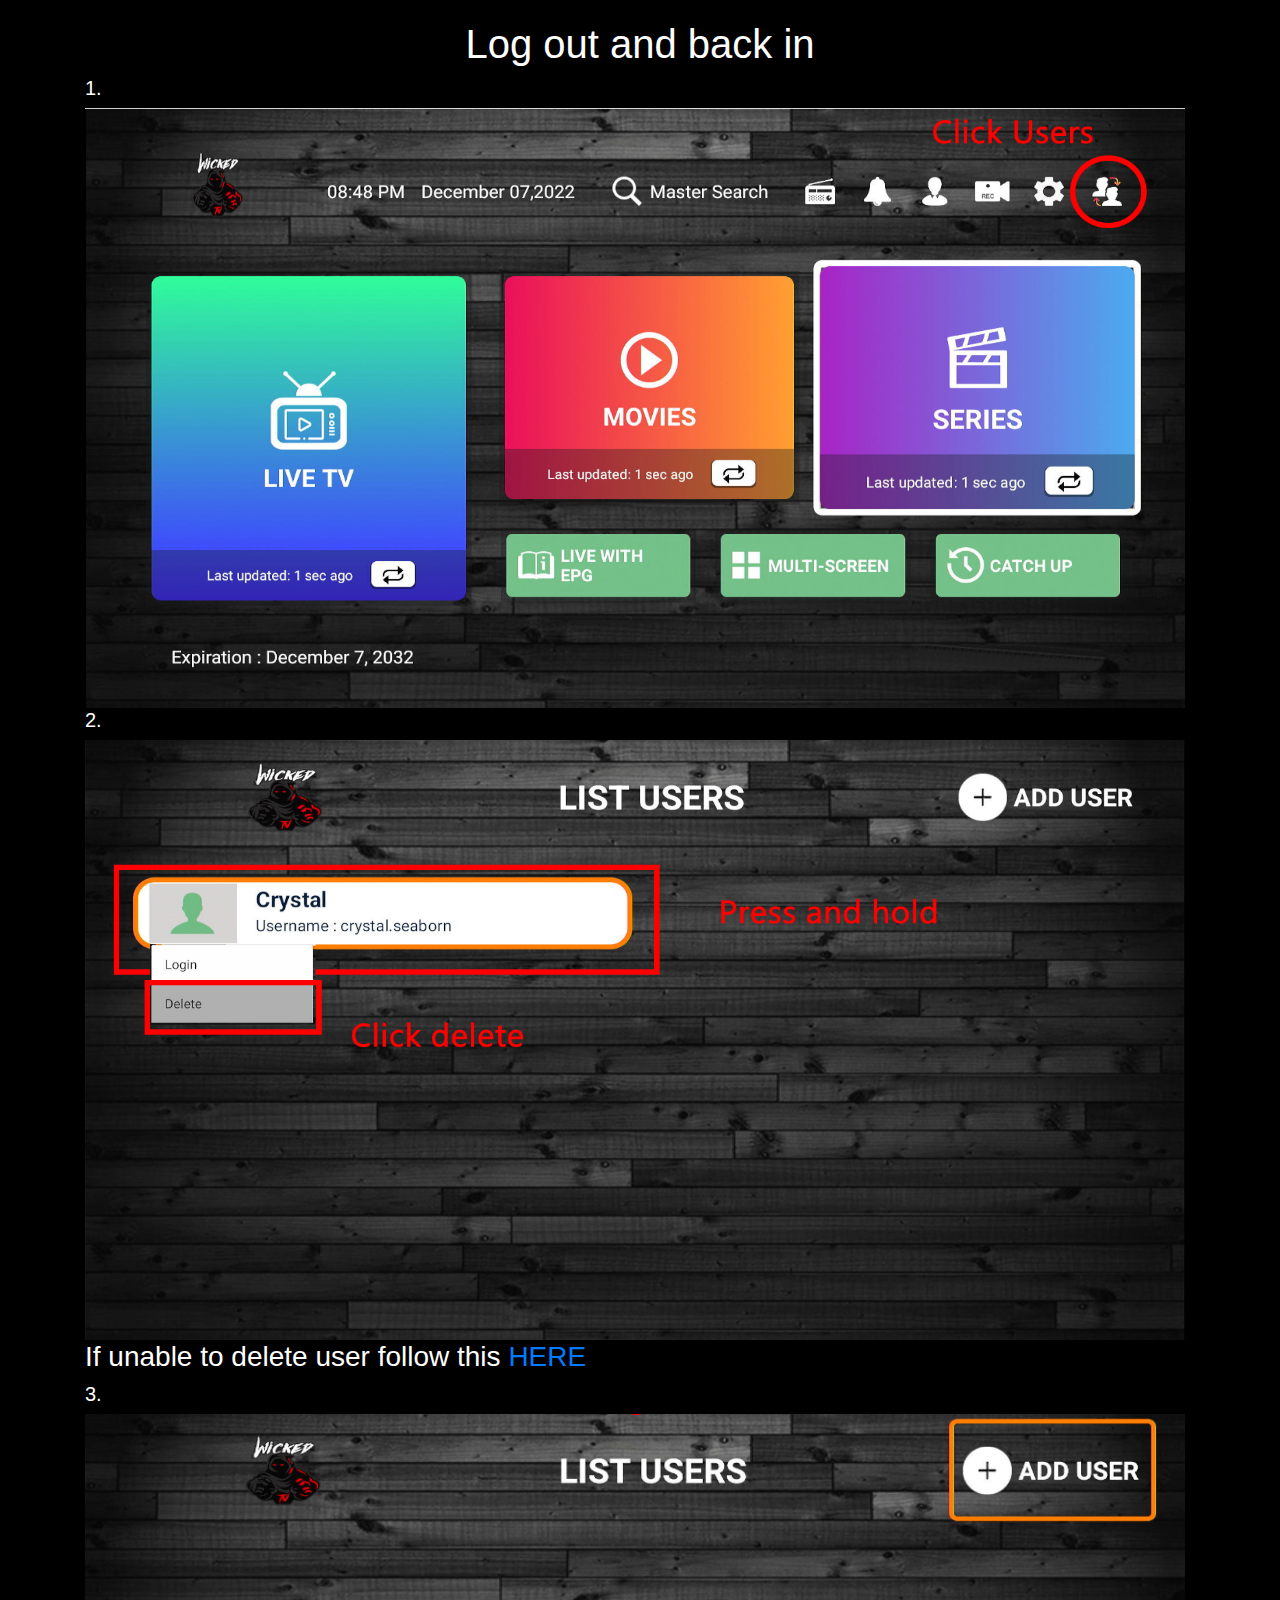
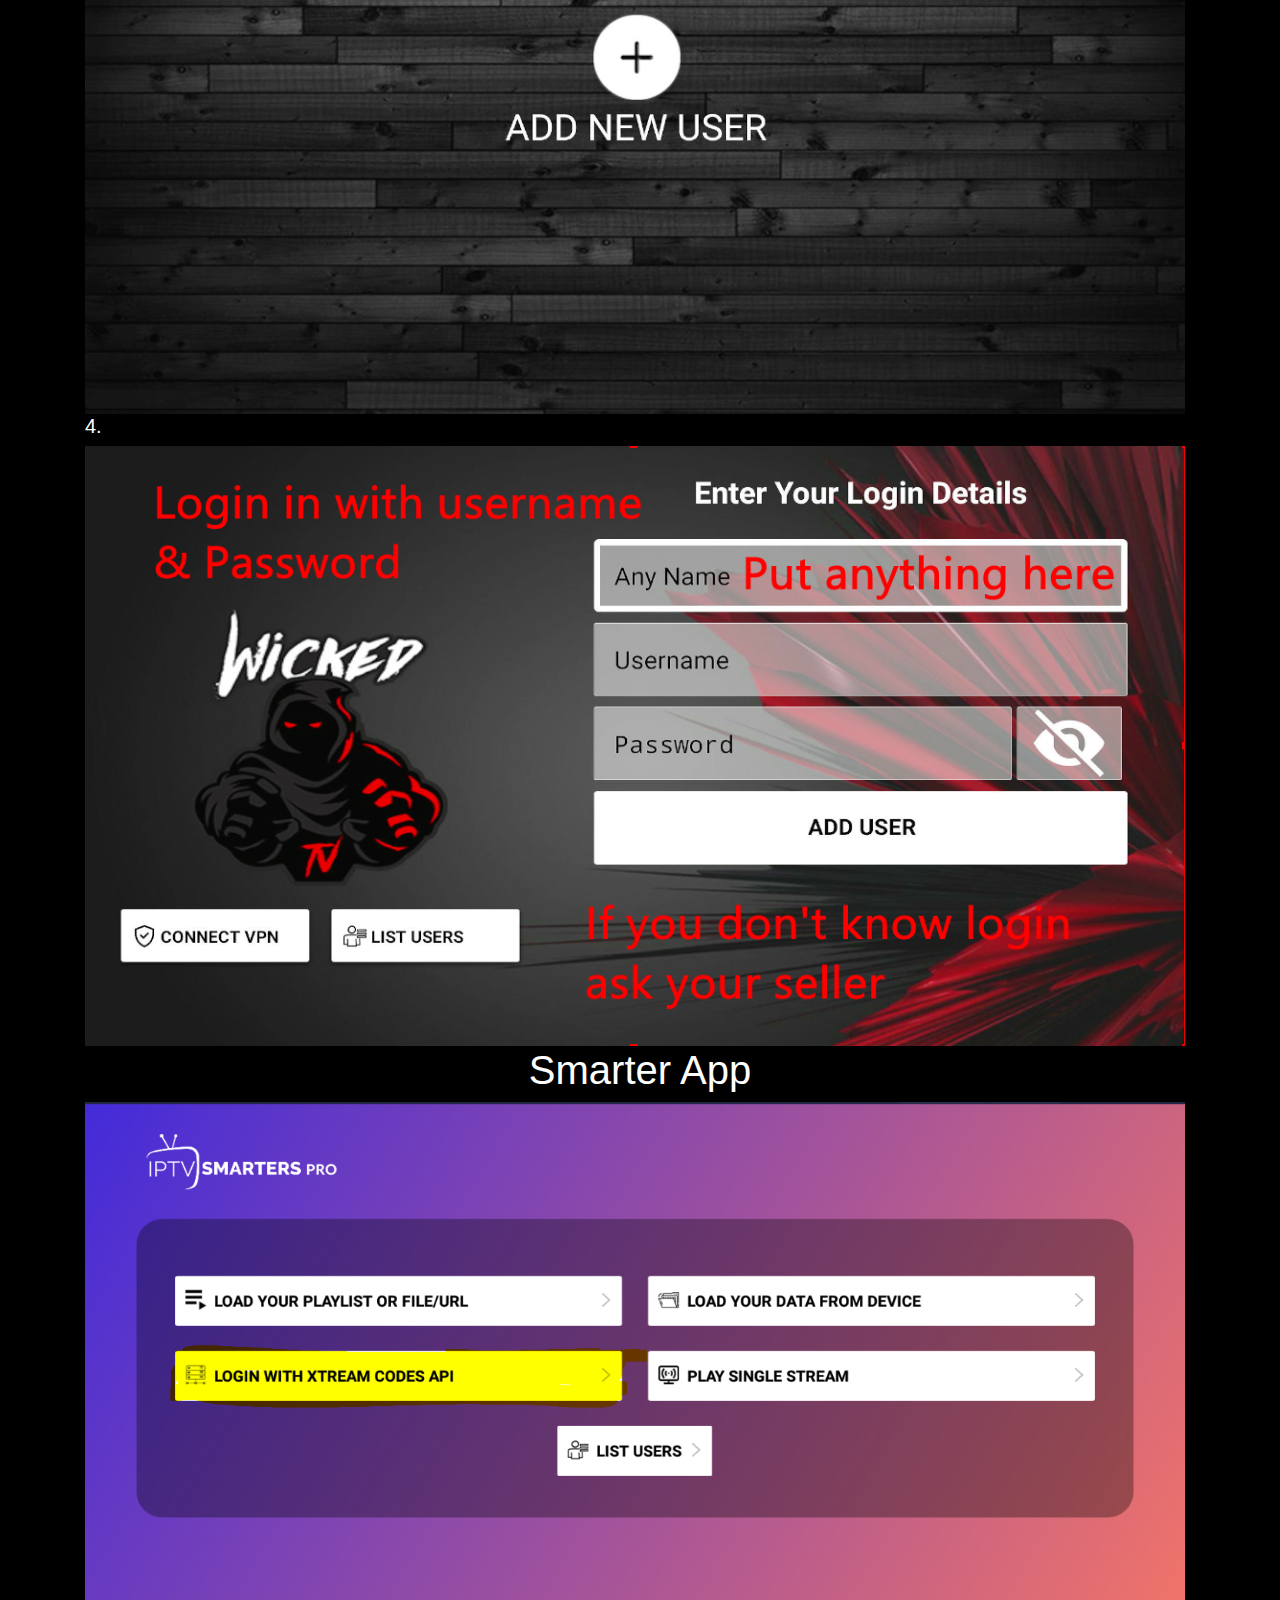
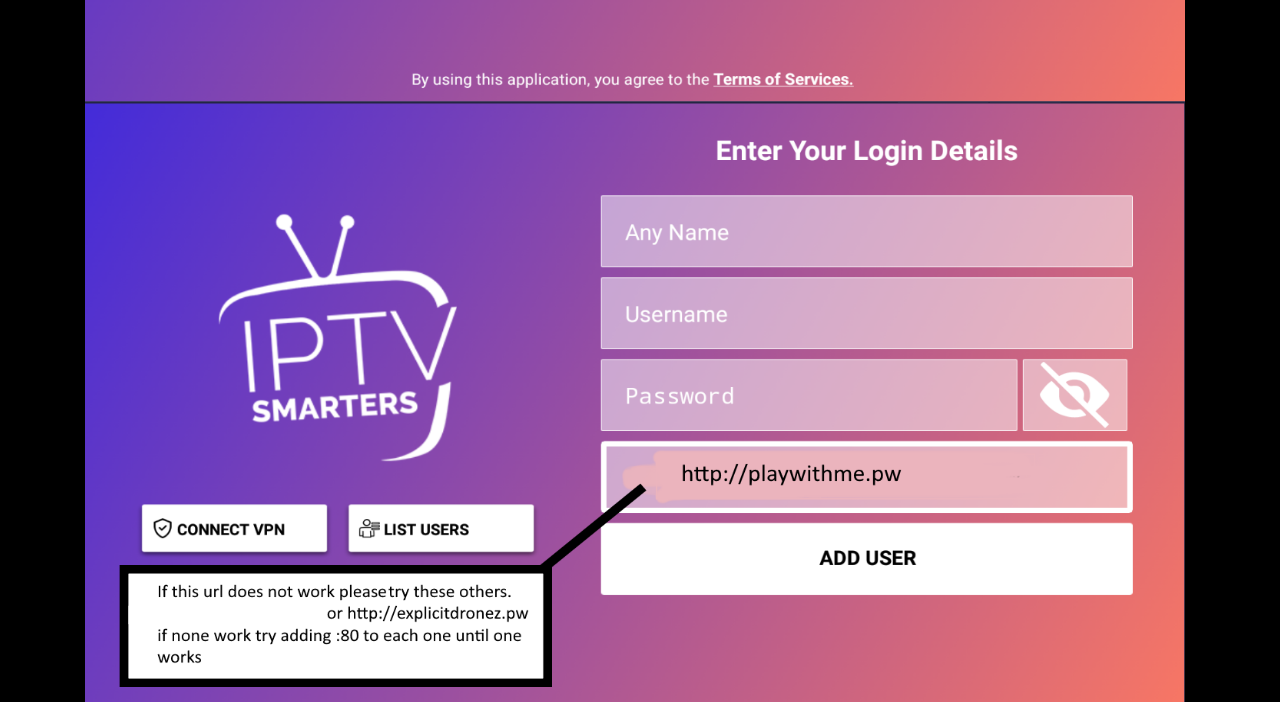
<file: logoutin/logout.html>
<!DOCTYPE html>
<html lang="en">
<head>
<meta charset="UTF-8">
<meta name="viewport" content="width=device-width, initial-scale=1.0">
<title>Guide Detail</title>

<!-- Link to Bootstrap CSS -->
<link rel="stylesheet" href="https://stackpath.bootstrapcdn.com/bootstrap/4.5.2/css/bootstrap.min.css">

<style>
  body {
    background-color: black;
    color: white;
  }

  .custom-container {
    padding-top: 20px;
    background-color: black; /* Set the background to pure black */
  }

  .step-header {
    font-size: 1.5em;
    margin-bottom: 10px;
  }

  .step-description {
    margin-bottom: 10px;
  }

  .step-images img {
    max-width: 100%;
    height: auto;
    display: block;
    margin-bottom: 10px;
  }
</style>
</head>
<body>

<div class="container custom-container">
  <h1 class="text-center">Log out and back in</h1>
  <h5>1.</h5>
  <img src="Click Users.png" alt="Description of image for step 1" width="1100" height="600">
  <h5>2.</h5>
  <img src="Delete User.png" alt="Description of image for step 2" width="1100" height="600">
  <h3>If unable to delete user follow this <a href="https://wickdead.xyz/cleardata/cleardata.html">HERE</a></h3>
  <h5>3.</h5>
  <img src="AddNewUser.PNG" alt="Description of image for step 3" width="1100" height="600">
  <h5>4.</h5>
  <img src="Login.PNG" alt="Description of image for step 4" width="1100" height="600">
  <h1 class="text-center">Smarter App</h1>
  <img src="SmartersLogin1.PNG" alt="Description of image for step 4" width="1100" height="600">
  <img src="SmartersLogin2.PNG" alt="Description of image for step 4" width="1100" height="600">
</div>

<!-- Optional: Link to Bootstrap JS and its dependencies -->
<script src="https://code.jquery.com/jquery-3.5.1.slim.min.js"></script>
<script src="https://cdn.jsdelivr.net/npm/@popperjs/core@2.4.2/dist/umd/popper.min.js"></script>
<script src="https://stackpath.bootstrapcdn.com/bootstrap/4.5.2/js/bootstrap.min.js"></script>

</body>
</html>
</file>
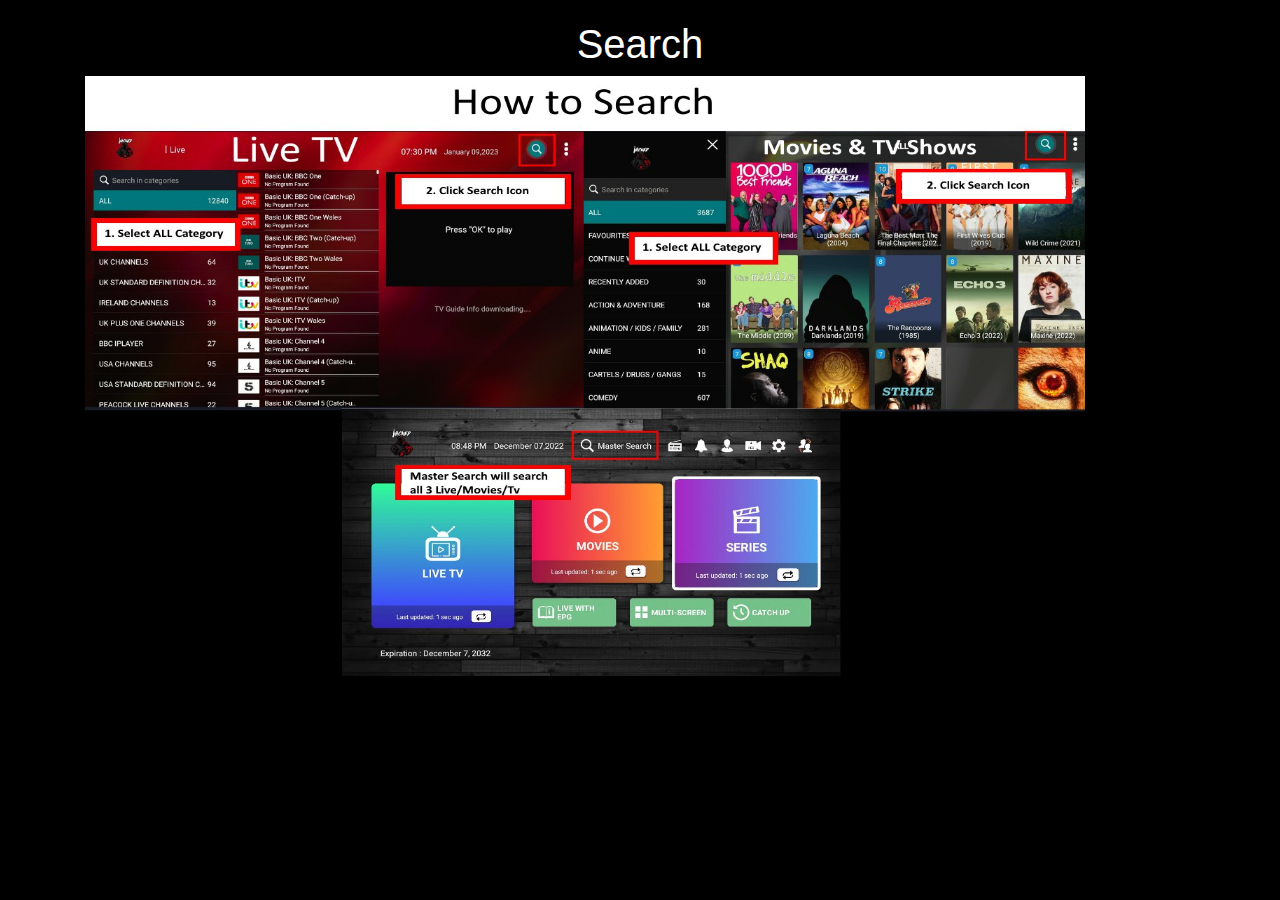
<file: Search/search.html>
<!DOCTYPE html>
<html lang="en">
<head>
<meta charset="UTF-8">
<meta name="viewport" content="width=device-width, initial-scale=1.0">
<title>Guide Detail</title>

<!-- Link to Bootstrap CSS -->
<link rel="stylesheet" href="https://stackpath.bootstrapcdn.com/bootstrap/4.5.2/css/bootstrap.min.css">

<style>
  body {
    background-color: black;
    color: white;
  }

  .custom-container {
    padding-top: 20px;
    background-color: black; /* Set the background to pure black */
  }

  .step-header {
    font-size: 1.5em;
    margin-bottom: 10px;
  }

  .step-description {
    margin-bottom: 10px;
  }

  .step-images img {
    max-width: 100%;
    height: auto;
    display: block;
    margin-bottom: 10px;
  }
</style>
</head>
<body>

<div class="container custom-container">
  <h1 class="text-center">Search</h1>

  <img src="search.jpg" alt="Description of image for step 1" style="width:1000px;height:600px;">
</div>

<!-- Optional: Link to Bootstrap JS and its dependencies -->
<script src="https://code.jquery.com/jquery-3.5.1.slim.min.js"></script>
<script src="https://cdn.jsdelivr.net/npm/@popperjs/core@2.4.2/dist/umd/popper.min.js"></script>
<script src="https://stackpath.bootstrapcdn.com/bootstrap/4.5.2/js/bootstrap.min.js"></script>

</body>
</html>
</file>
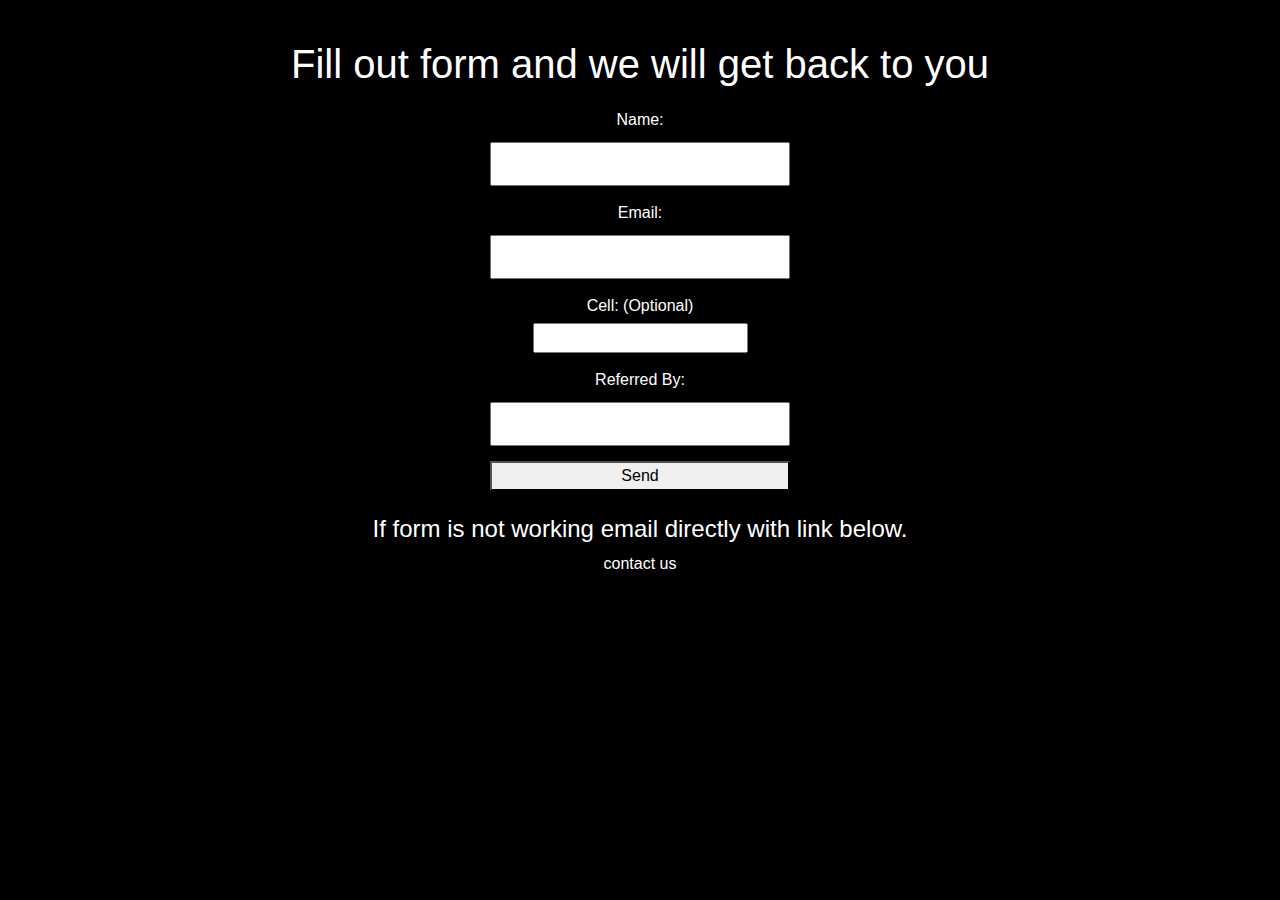
<file: signup/signup.html>
<!DOCTYPE html>
<html lang="en">
<head>
<meta charset="UTF-8">
<meta name="viewport" content="width=device-width, initial-scale=1.0">
<title>Signup</title>

<!-- Link to Bootstrap CSS -->
<link rel="stylesheet" href="https://stackpath.bootstrapcdn.com/bootstrap/4.5.2/css/bootstrap.min.css">

<style>
  /* Add styles here */
  body {
    background-color: black;
    color: white;
    font-family: Arial, sans-serif;
    text-align: center;
    margin: 0;
    padding: 40px;
  }

  h1 {
    margin-bottom: 20px;
  }

  ul {
    list-style-type: none;
    padding: 0;
  }

  li {
    margin: 10px 0;
  }

  a {
    color: white;
    text-decoration: none;
  }
  
   form {
    display: flex;
    flex-direction: column;
    width: 300px;
    margin: auto;
  }
  
  
  .form-group {
    margin-bottom: 15px;
  }

  label {
    margin-bottom: 5px;
  }

  input[type="text"],
  input[type="email"],
  input[type="submit"] {
    width: 100%;
    padding: 8px;
    margin-top: 5px;
  }

  input[type="checkbox"] {
    margin-top: 5px;
  }

  input[type="submit"] {
    background-color: white;
    color: black;
    cursor: pointer;
  }

  input[type="submit"]:hover {
    background-color: grey;
  }

  a:hover {
    text-decoration: underline;
  }
</style>
</head>
<body>
<div class="row">
<div class="col">
<h1>Fill out form and we will get back to you</h1>
<form action="https://formsubmit.co/09bd569afc5ff5b6c05374f53914f6a3" method="POST">
  <input type="hidden" name="_url" value="https://wickdead.xyz/signup/signup.html">
  <div class="form-group">
    <label for="name">Name:</label>
    <input type="text" id="name" name="name" required>
  </div>

  <div class="form-group">
    <label for="email">Email:</label>
    <input type="email" id="email" name="email" required>
  </div>
  
  <div class="form-group">
    <label for="cell">Cell: (Optional)</label>
    <input type="tel" id="cell" name="cell">
  </div>
  
  <div class="form-group">
    <label for="referredby">Referred By:</label>
    <input type="text" id="referredby" name="referredby" required>
  </div>
  <input type="hidden" name="_subject" value="New Sign Up!">
  <input type="hidden" name="_template" value="table">
  <input type="hidden" name="_next" value="https://wickdead.xyz/">
  <button type="submit">Send</button>
</form>
<br/>
<h4>If form is not working email directly with link below.</h4>
<a href = "mailto: wicked.deadly4@gmail.com">contact us</a>
</div>
</div>


<!-- Optional: Link to Bootstrap JS and its dependencies -->
<script src="https://code.jquery.com/jquery-3.5.1.slim.min.js"></script>
<script src="https://cdn.jsdelivr.net/npm/@popperjs/core@2.4.2/dist/umd/popper.min.js"></script>
<script src="https://stackpath.bootstrapcdn.com/bootstrap/4.5.2/js/bootstrap.min.js"></script>

</body>
</html>
</file>
